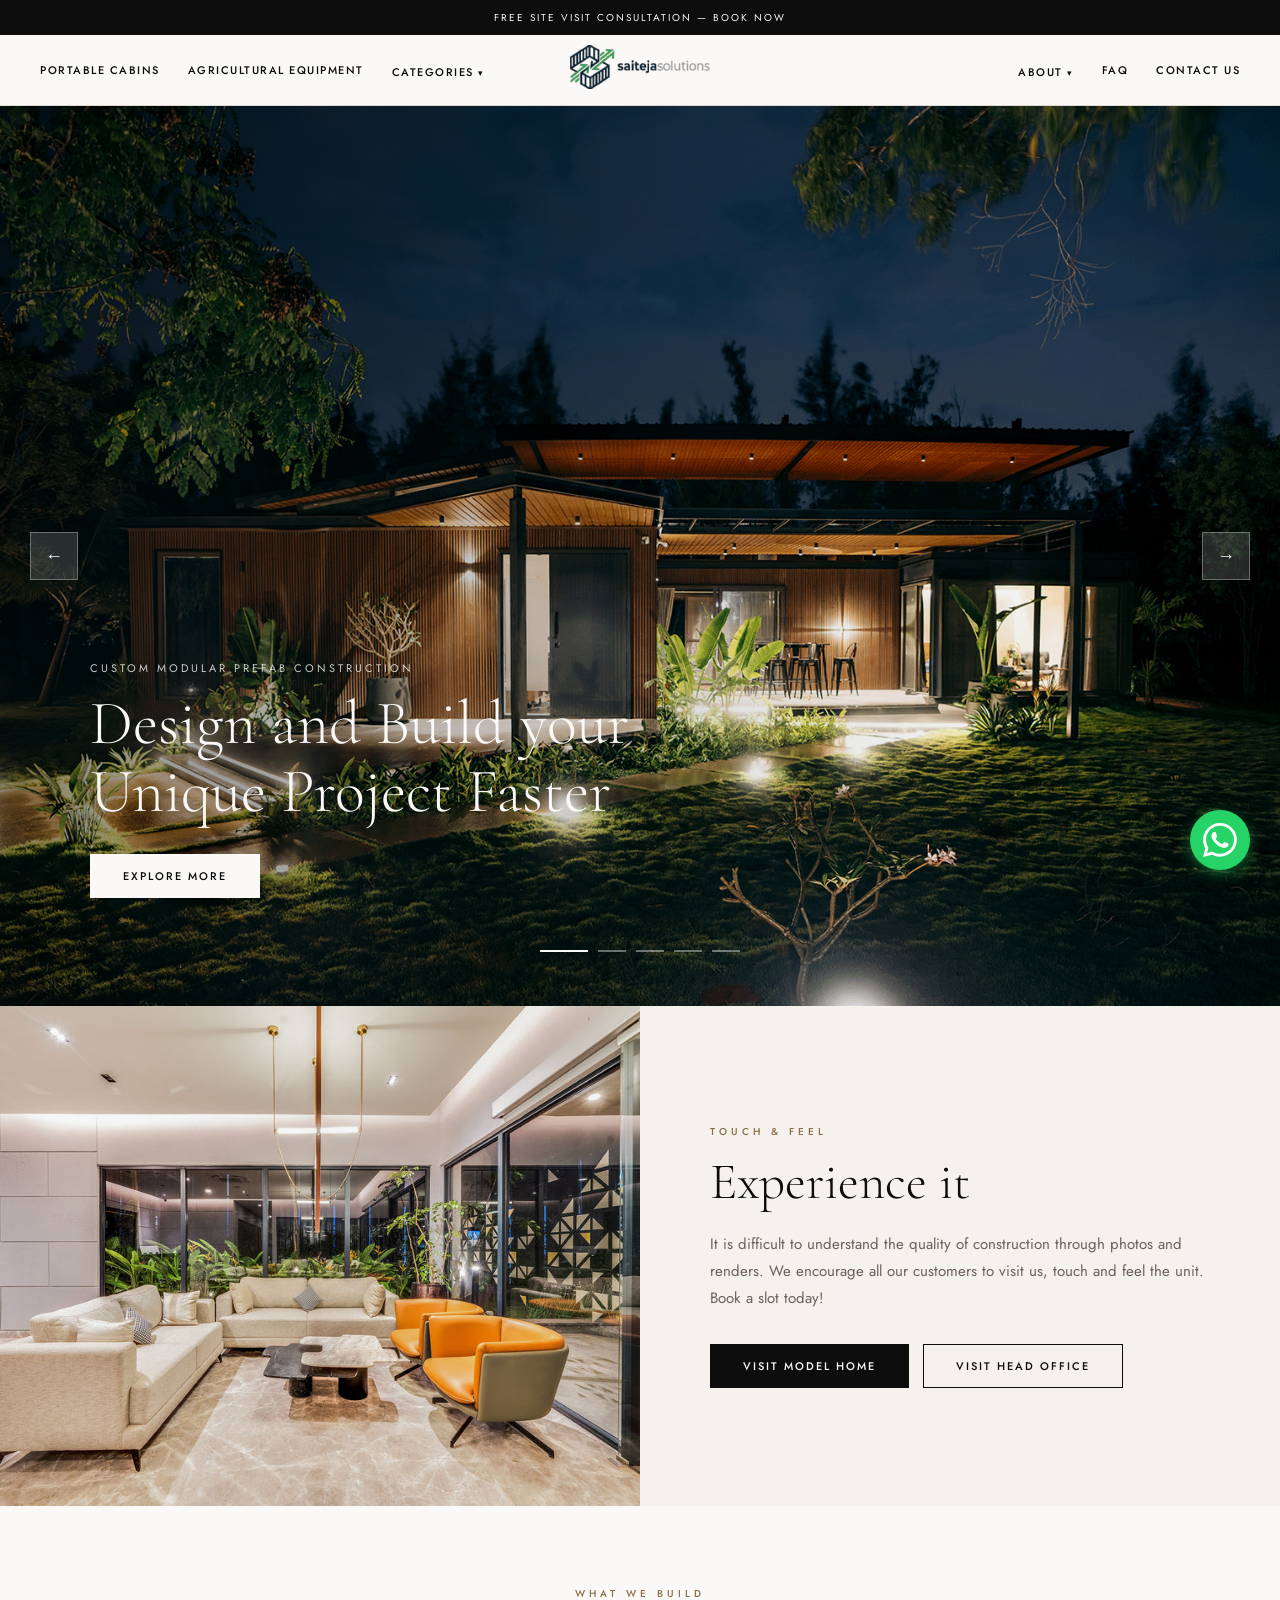
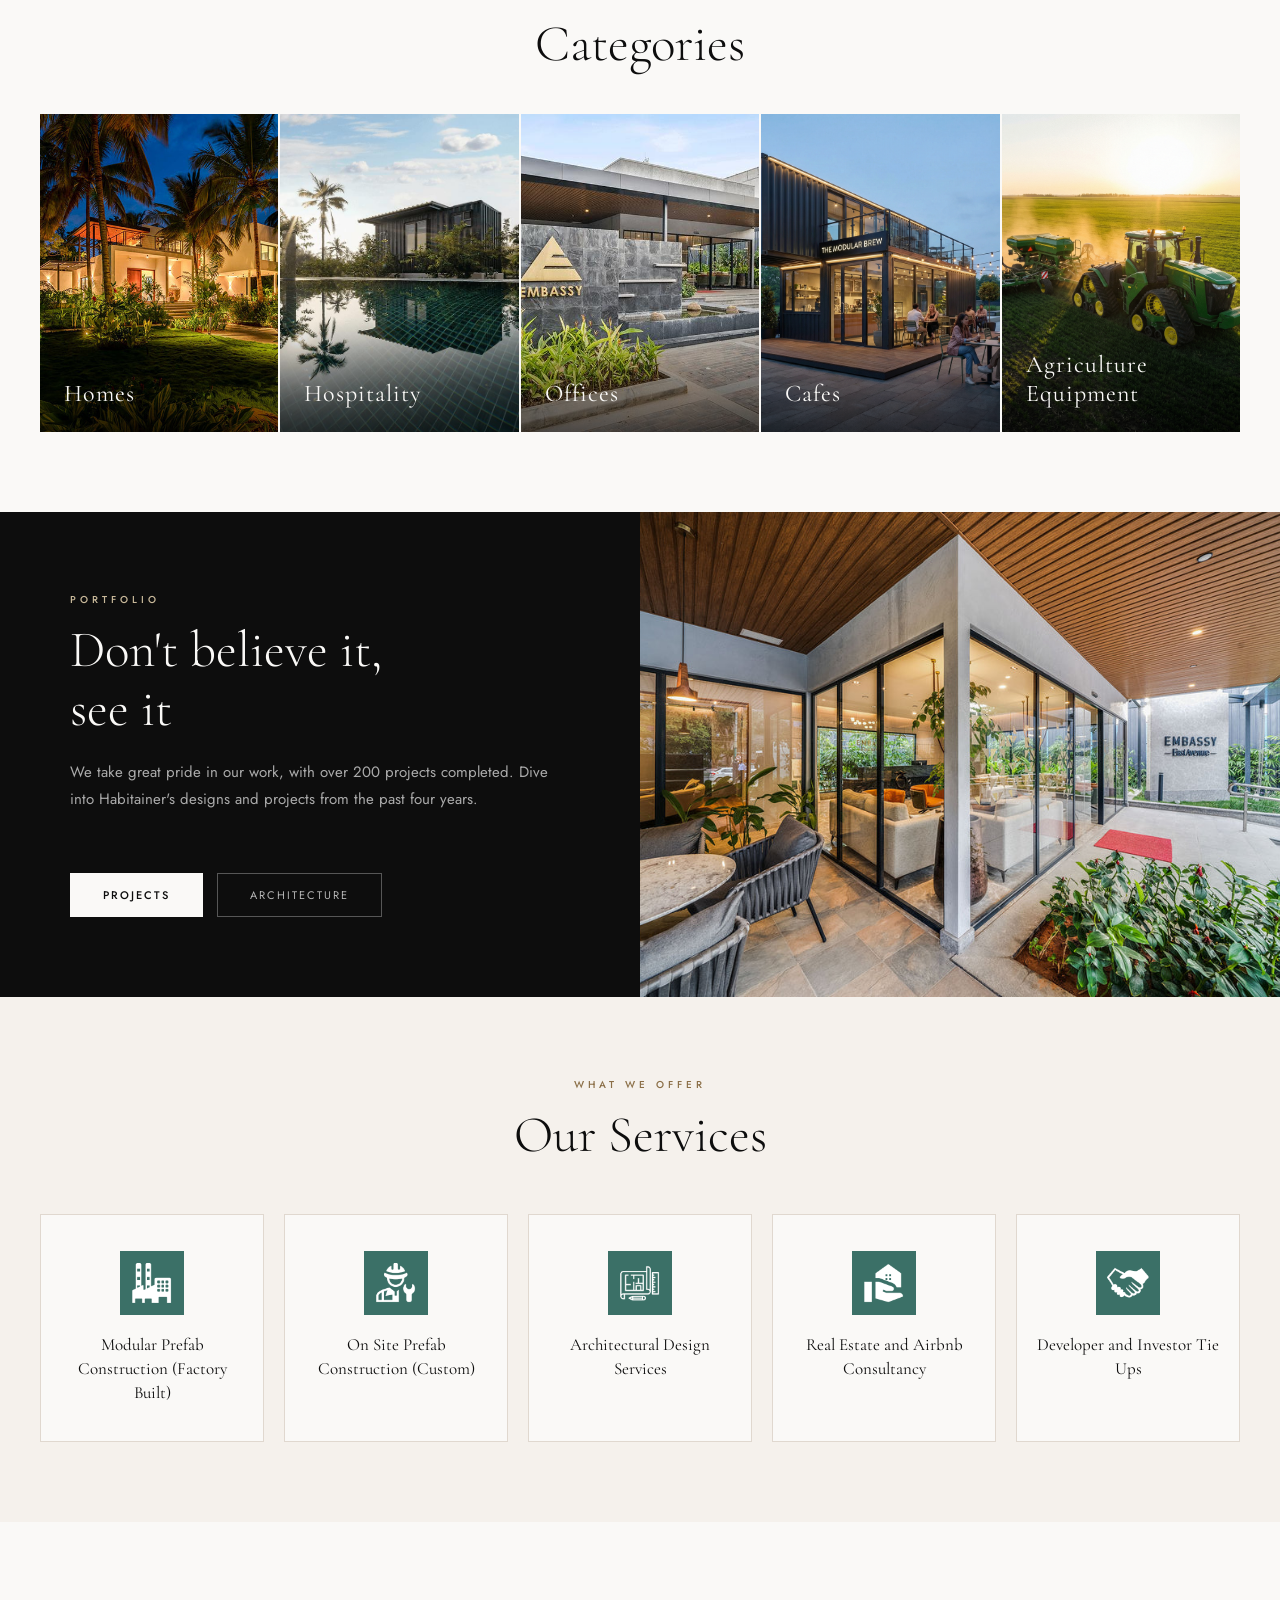
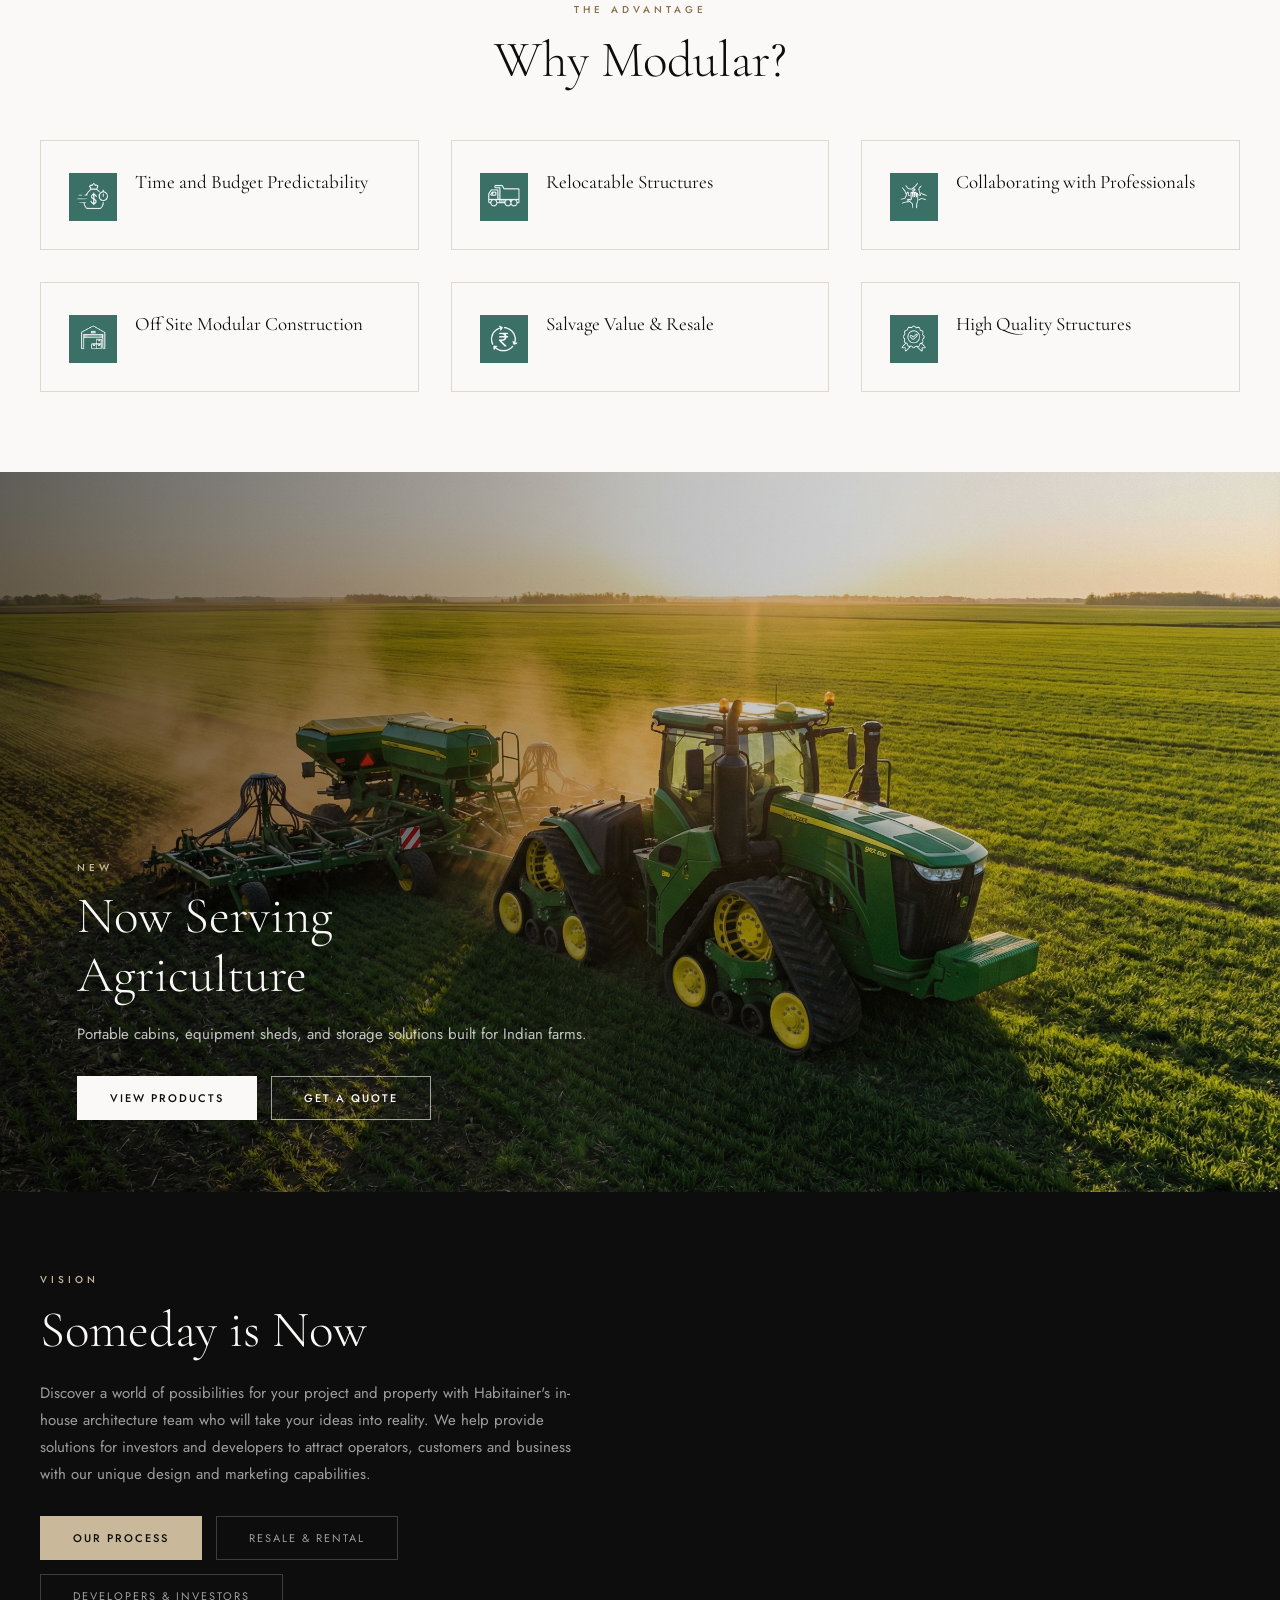
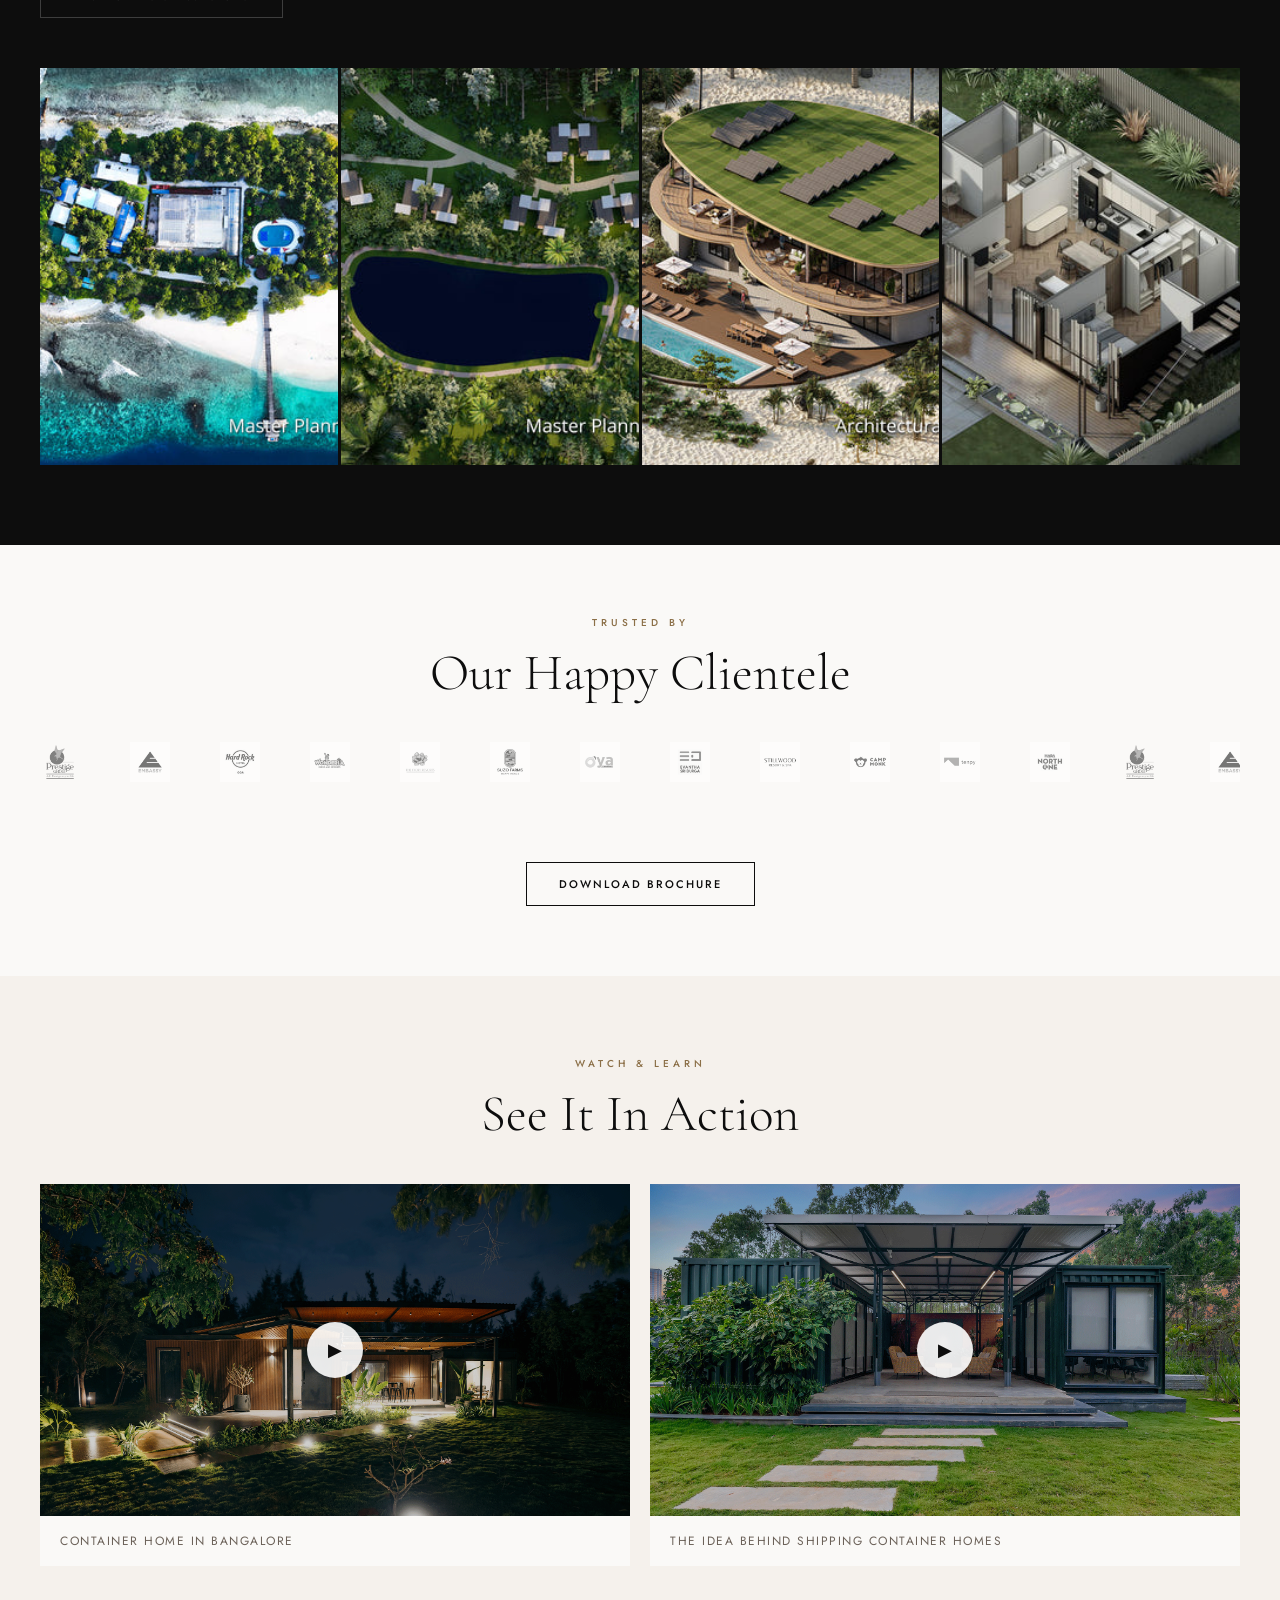
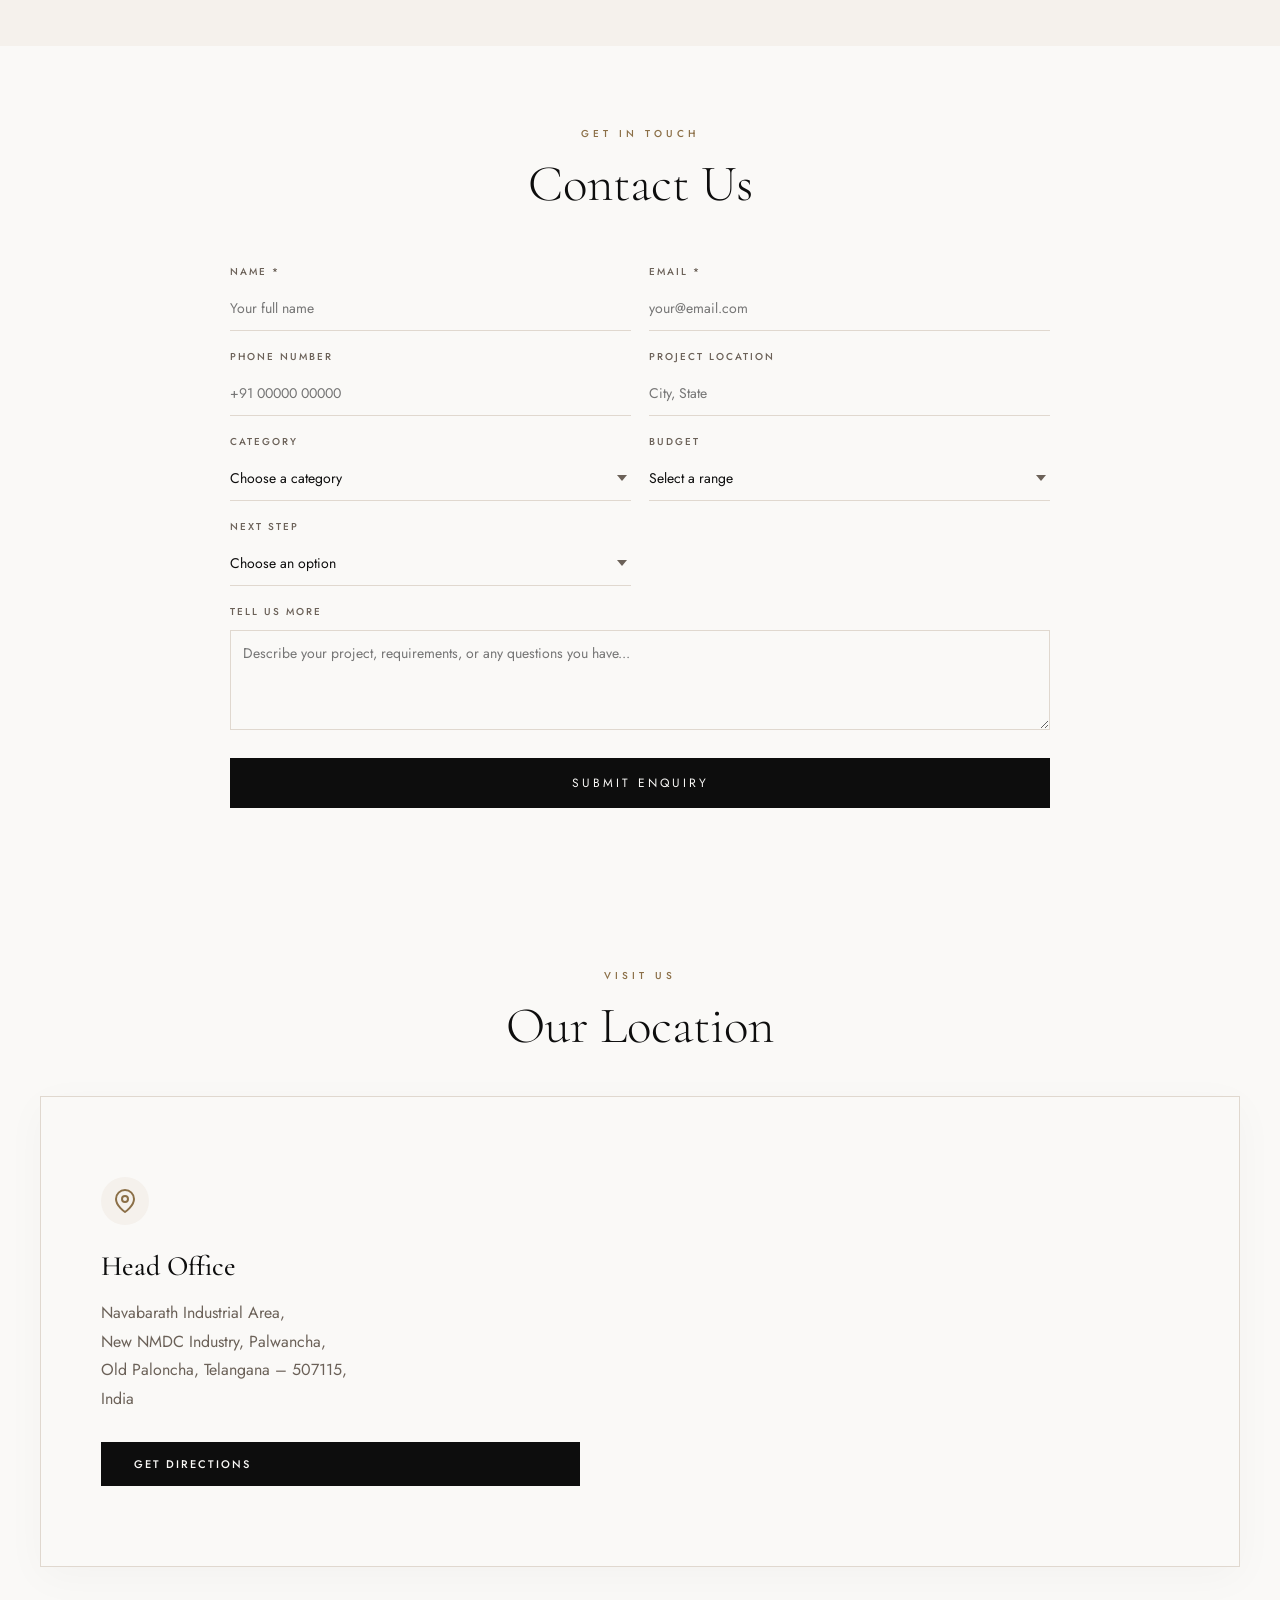
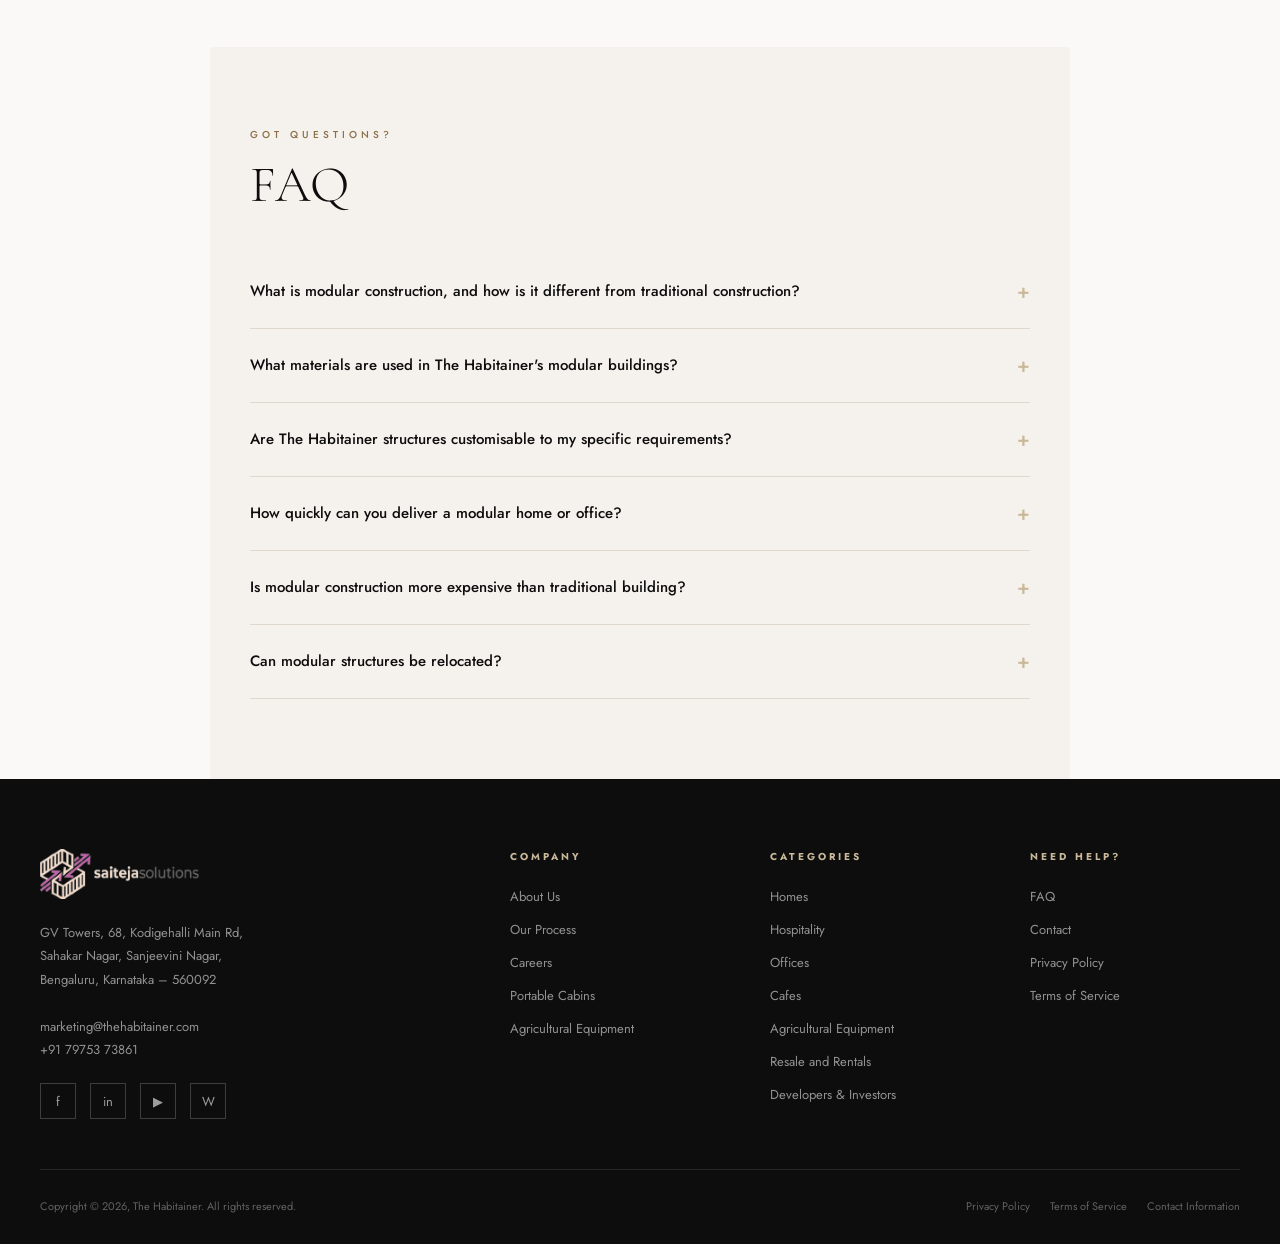
<file: index.html>
<!DOCTYPE html>
<html lang="en">
<head>
  <meta charset="UTF-8">
  <meta name="viewport" content="width=device-width, initial-scale=1.0">
  <meta name="description" content="Discover luxury prefab homes, cafes, offices, and hospitality spaces in India. The Habitainer offers eco-friendly, modern, and customizable prefab solutions for your dream space.">
  <title>Luxury Prefab Homes in India | The Habitainer</title>
  <link rel="preconnect" href="https://fonts.googleapis.com">
  <link href="https://fonts.googleapis.com/css2?family=Cormorant+Garamond:ital,wght@0,300;0,400;0,500;0,600;1,300;1,400&family=Jost:wght@300;400;500;600&display=swap" rel="stylesheet">
  <link href="assets/css/global.css" rel="stylesheet">
  <link href="assets/css/index.css" rel="stylesheet">
  <script src="assets/js/global.js" defer></script>
  <script src="assets/js/index.js" defer></script>
</head>
<body>

<!-- Navigation Wrapper -->
<div class="sticky-wrapper">
  <!-- Announcement -->
  <div class="announcement-bar">Free Site Visit Consultation — Book Now</div>

<!-- HEADER -->
<header>
  <div class="header-inner">
    <!-- Desktop Left Nav -->
    <nav class="nav-left" role="navigation">
      <a href="#categories">Portable Cabins</a>
      <a href="agriculture.html">Agricultural Equipment</a>
      <div class="has-dropdown">
        <a href="#categories">Categories</a>
        <div class="dropdown-menu">
          <a href="homes.html">Homes</a>
          <a href="#categories">Hospitality</a>
          <a href="#categories">Offices</a>
          <a href="#categories">Cafes</a>
          <a href="agriculture.html">Agricultural Equipment</a>
        </div>
      </div>
    </nav>

    <!-- Mobile Burger isolated for proper flex ordering -->
    <div id="burger-btn" class="burger" aria-label="Menu">
      <span></span><span></span><span></span>
    </div>

    <!-- Logo -->
    <a href="index.html" class="logo">
      <img id="logo-img" src="assets/images/logo.png" alt="The Habitainer">
      <span class="d-none">The Habitainer</span>
    </a>

    <!-- Right Nav -->
    <div class="nav-right">
      <nav class="nav-flex-gap">
        <div class="has-dropdown">
          <a href="#about">About</a>
          <div class="dropdown-menu">
            <a href="#about">About Us</a>
            <a href="#process">Our Process</a>
            <a href="#contact">Careers</a>
          </div>
        </div>

        <a href="#faq">FAQ</a>
        <a href="#contact">Contact Us</a>
      </nav>

    </div>
  </div>

  <!-- Mobile Nav -->
  <div class="mobile-nav" id="mobileNav">
    <div class="mobile-nav-section">
      <div class="mobile-nav-heading">Products</div>
      <a href="#categories">Portable Cabins</a>
      <a href="agriculture.html">Agricultural Equipment</a>
      <a href="homes.html">Homes / Cabins</a>
    </div>

    <div class="mobile-nav-section">
      <div class="mobile-nav-heading">Solutions</div>
      <a href="#categories">Hospitality</a>
      <a href="#categories">Offices</a>
      <a href="#categories">Cafes</a>
    </div>

    <div class="mobile-nav-section">
      <div class="mobile-nav-heading">Company</div>
      <a href="#about">About Us</a>
      <a href="#process">Our Process</a>
      <a href="#faq">FAQ</a>
    </div>

    <div class="mobile-nav-section">
      <a href="#contact" class="btn btn-dark mobile-nav-cta">Contact Us</a>
    </div>
  </div>
</header>
</div>

<!-- ── HERO SLIDER ── -->
<section class="hero" aria-label="Hero slider">
  <div class="slides-wrapper" id="slidesWrapper">

    <div class="slide">
      <img src="assets/images/main-banner-1.png" alt="Design and Build your Unique Project">
      <div class="slide-overlay"></div>
      <div class="slide-content">
        <p class="slide-subtitle">Custom Modular Prefab Construction</p>
        <h1 class="slide-title">Design and Build your<br>Unique Project Faster</h1>
        <a href="javascript:void(0)" class="btn btn-white">Explore More</a>
      </div>
    </div>

    <div class="slide">
      <img src="assets/images/main-banner-1.png" alt="Relocate and Resell after Use">
      <div class="slide-overlay"></div>
      <div class="slide-content">
        <p class="slide-subtitle">Standard Modular Prefab Construction</p>
        <h1 class="slide-title">Relocate and Resell<br>after Use</h1>
        <a href="#categories" class="btn btn-white">Explore More</a>
      </div>
    </div>

    <div class="slide">
      <img src="assets/images/main-banner-1.png" alt="Curate your Experience Center">
      <div class="slide-overlay"></div>
      <div class="slide-content">
        <p class="slide-subtitle">Custom On-site Prefab Construction</p>
        <h1 class="slide-title">Curate your<br>Experience Center</h1>
        <a href="#categories" class="btn btn-white">Explore More</a>
      </div>
    </div>

    <div class="slide">
      <img src="assets/images/main-banner-1.png" alt="Better by Design">
      <div class="slide-overlay"></div>
      <div class="slide-content">
        <p class="slide-subtitle">Architectural Design Services</p>
        <h1 class="slide-title">Better by Design</h1>
        <a href="#categories" class="btn btn-white">Explore More</a>
      </div>
    </div>

    <div class="slide">
      <img src="assets/images/main-banner-1.png" alt="Monetize your Asset">
      <div class="slide-overlay"></div>
      <div class="slide-content">
        <p class="slide-subtitle">Developers & Investors</p>
        <h1 class="slide-title">Monetize your Asset<br>with Modular Construction</h1>
        <a href="#categories" class="btn btn-white">Explore More</a>
      </div>
    </div>

  </div>

  <button id="prev-slide-btn" class="hero-arrow prev" aria-label="Previous">&#8592;</button>
  <button id="next-slide-btn" class="hero-arrow next" aria-label="Next">&#8594;</button>

  <div class="hero-nav" id="heroDots"></div>
</section>

<!-- ── EXPERIENCE IT ── -->
<section class="experience-section">
  <div class="experience-inner">
    <div class="experience-img fade-up">
      <img src="assets/images/experience_it_image.jpg" alt="Experience our prefab construction">
    </div>
    <div class="experience-text fade-up">
      <p class="section-tag">Touch &amp; Feel</p>
      <h2 class="display">Experience it</h2>
      <p class="section-body mb-28">It is difficult to understand the quality of construction through photos and renders. We encourage all our customers to visit us, touch and feel the unit. Book a slot today!</p>
      <div class="btn-group">
        <a href="#contact" class="btn btn-dark">Visit Model Home</a>
        <a href="#contact" class="btn btn-outline">Visit Head Office</a>
      </div>
    </div>
  </div>
</section>

<!-- ── CATEGORIES ── -->
<section class="categories-section" id="categories">
  <p class="section-tag text-center">What We Build</p>
  <h2 class="display fade-up text-center mb-40">Categories</h2>
  <div class="cat-grid fade-up">
    <a href="homes.html" class="cat-item">
      <img src="assets/images/home_category.jpg" alt="Homes">
      <div class="cat-label">Homes</div>
    </a>
    <a href="#categories" class="cat-item">
      <img src="assets/images/IMG_20230607_120141.jpg" alt="Hospitality">
      <div class="cat-label">Hospitality</div>
    </a>
    <a href="#categories" class="cat-item">
      <img src="assets/images/SNF7878.jpg" alt="Offices">
      <div class="cat-label">Offices</div>
    </a>
    <a href="#categories" class="cat-item">
      <img src="assets/images/categories/CAFE.png" alt="Cafes">
      <div class="cat-label">Cafes</div>
    </a>
    <a href="agriculture.html" class="cat-item">
      <img src="assets/images/agriculture/hero/Architecturehero.png" alt="Agriculture">
      <div class="cat-label">Agriculture Equipment</div>
    </a>
  </div>
</section>

<!-- ── PROJECTS CTA ── -->
<section class="projects-section" id="projects">
  <div class="projects-inner">
    <div class="projects-text fade-up">
      <p class="section-tag">Portfolio</p>
      <h2 class="display">Don't believe it,<br>see it</h2>
      <p class="section-body">We take great pride in our work, with over 200 projects completed. Dive into Habitainer's designs and projects from the past four years.</p>
      <div class="btn-group mt-28">
        <a href="#projects" class="btn btn-white">Projects</a>
        <a href="#services" class="btn-ghost-projects">Architecture</a>
      </div>
    </div>
    <div class="projects-img fade-up">
      <img src="assets/images/projects_landing_page_image.jpg" alt="Our Projects">
    </div>
  </div>
</section>

<!-- ── OUR SERVICES ── -->
<section class="services-section" id="services">
  <div class="services-inner">
    <p class="section-tag text-center">What We Offer</p>
    <h2 class="display fade-up text-center">Our Services</h2>
    <div class="services-grid fade-up">
      <div class="service-item">
        <img class="service-icon" src="assets/images/modularprefab-icon_75886218-c9b3-4507-a677-e9ca8d1b8e29.png" alt="Modular Prefab">
        <h3>Modular Prefab Construction (Factory Built)</h3>
      </div>
      <div class="service-item">
        <img class="service-icon" src="assets/images/onsite-icon.png" alt="On Site Prefab">
        <h3>On Site Prefab Construction (Custom)</h3>
      </div>
      <div class="service-item">
        <img class="service-icon" src="assets/images/arch-icon.png" alt="Architecture">
        <h3 id="process">Architectural Design Services</h3>
      </div>
      <div class="service-item">
        <img class="service-icon" src="assets/images/realestate-icon.png" alt="Real Estate">
        <h3>Real Estate and Airbnb Consultancy</h3>
      </div>
      <div class="service-item">
        <img class="service-icon" src="assets/images/dev-icon.png" alt="Developers">
        <h3>Developer and Investor Tie Ups</h3>
      </div>
    </div>
  </div>
</section>

<!-- ── WHY MODULAR ── -->
<section class="why-section">
  <p class="section-tag text-center">The Advantage</p>
  <h2 class="display fade-up text-center">Why Modular?</h2>
  <div class="why-grid fade-up">
    <div class="why-item">
      <img class="why-icon" src="assets/images/time-icon.png" alt="Habitainer benefit icon">
      <h3>Time and Budget Predictability</h3>
    </div>
    <div class="why-item">
      <img class="why-icon" src="assets/images/relocate-icon.png" alt="Habitainer benefit icon">
      <h3>Relocatable Structures</h3>
    </div>
    <div class="why-item">
      <img class="why-icon" src="assets/images/collab-icon.png" alt="Habitainer benefit icon">
      <h3>Collaborating with Professionals</h3>
    </div>
    <div class="why-item">
      <img class="why-icon" src="assets/images/offsite-icon.png" alt="Habitainer benefit icon">
      <h3>Off Site Modular Construction</h3>
    </div>
    <div class="why-item">
      <img class="why-icon" src="assets/images/salvage-icon.png" alt="Habitainer benefit icon">
      <h3>Salvage Value &amp; Resale</h3>
    </div>
    <div class="why-item">
      <img class="why-icon" src="assets/images/structure-icon_9e095fc6-0e21-4be0-b93d-f17b5452cffc.png" alt="Habitainer benefit icon">
      <h3>High Quality Structures</h3>
    </div>
  </div>
</section>

<!-- ── AGRICULTURE CTA ── -->
<section class="agri-banner agriculture-cta fade-up">
  <div class="agri-banner-inner">
    <img src="assets/images/agriculture/hero/Architecturehero.png" alt="Agriculture Solutions">
    <div class="agri-overlay"></div>
    <div class="agri-content">
      <p class="section-tag">NEW</p>
      <h2 class="display">Now Serving<br>Agriculture</h2>
      <p class="section-body">Portable cabins, equipment sheds, and storage solutions built for Indian farms.</p>
      <div class="btn-group">
        <a href="agriculture.html" class="btn btn-white">View Products</a>
        <a href="#contact" class="btn btn-outline-white">Get a Quote</a>
      </div>
    </div>
  </div>
</section>

<!-- ── SOMEDAY IS NOW ── -->
<section class="someday-section" id="about">
  <div class="someday-inner">
    <div class="someday-top">
      <div class="someday-text fade-up">
        <p class="section-tag">Vision</p>
        <h2 class="display">Someday is Now</h2>
        <p class="section-body">Discover a world of possibilities for your project and property with Habitainer's in-house architecture team who will take your ideas into reality. We help provide solutions for investors and developers to attract operators, customers and business with our unique design and marketing capabilities.</p>
        <div class="btn-group mt-28">
          <a href="#process" class="btn btn-sand">Our Process</a>
          <a href="#contact" class="btn-ghost-someday">Resale &amp; Rental</a>
          <a href="#contact" class="btn-ghost-someday">Developers &amp; Investors</a>
        </div>
      </div>
      <div></div>
    </div>
    <div class="someday-photos fade-up">
      <div class="someday-photo">
        <img src="assets/images/someday1_f5507ea2-48a4-4637-994f-34660658ef70.jpg" alt="Habitainer Project 1">
      </div>
      <div class="someday-photo">
        <img src="assets/images/someday2.jpg" alt="Habitainer Project 2">
      </div>
      <div class="someday-photo">
        <img src="assets/images/someday3.jpg" alt="Habitainer Project 3">
      </div>
      <div class="someday-photo">
        <img src="assets/images/someday4_bccb7ded-ebdf-409b-a1e1-f401e1fdcb68.jpg" alt="Habitainer Project 4">
      </div>
    </div>
  </div>
</section>

<!-- ── CLIENTS ── -->
<section class="clients-section">
  <div class="clients-inner">
    <p class="section-tag text-center">Trusted By</p>
    <h2 class="display fade-up text-center mb-40">Our Happy Clientele</h2>
    <div class="clients-marquee">
      <div class="clients-track" id="clientsTrack">
        <img src="assets/images/Prestige_Group.png" alt="Prestige Group">
        <img src="assets/images/10.png" alt="Client">
        <img src="assets/images/2.png" alt="Client">
        <img src="assets/images/7.png" alt="Client">
        <img src="assets/images/6_f5a17b83-9666-4bbe-8a46-82791c1779a3.png" alt="Client">
        <img src="assets/images/4.png" alt="Client">
        <img src="assets/images/8.png" alt="Client">
        <img src="assets/images/12.png" alt="Client">
        <img src="assets/images/1_77cd2a44-ee68-49a5-9601-ca0effc46bdf.png" alt="Client">
        <img src="assets/images/3.png" alt="Client">
        <img src="assets/images/5_44125f69-b5ef-4992-ba38-b67a02b6c7a2.png" alt="Client">
        <img src="assets/images/11.png" alt="Client">
        <!-- Duplicate for seamless loop -->
        <img src="assets/images/Prestige_Group.png" alt="Prestige Group">
        <img src="assets/images/10.png" alt="Client">
        <img src="assets/images/2.png" alt="Client">
        <img src="assets/images/7.png" alt="Client">
        <img src="assets/images/6_f5a17b83-9666-4bbe-8a46-82791c1779a3.png" alt="Client">
        <img src="assets/images/4.png" alt="Client">
        <img src="assets/images/8.png" alt="Client">
        <img src="assets/images/12.png" alt="Client">
        <img src="assets/images/1_77cd2a44-ee68-49a5-9601-ca0effc46bdf.png" alt="Client">
        <img src="assets/images/3.png" alt="Client">
        <img src="assets/images/5_44125f69-b5ef-4992-ba38-b67a02b6c7a2.png" alt="Client">
        <img src="assets/images/11.png" alt="Client">
      </div>
    </div>
    <div class="brochure-wrap">
      <a href="https://drive.google.com/file/d/1KvV0qU9aBOfr-CxrUa8whgXPBHT-bxeO/view?usp=sharing" target="_blank" class="btn btn-outline mt-40">Download Brochure</a>
    </div>
  </div>
</section>

<!-- ── VIDEO SECTION ── -->
<section class="video-section">
  <div class="video-inner">
    <p class="section-tag text-center">Watch &amp; Learn</p>
    <h2 class="display fade-up text-center">See It In Action</h2>
    <div class="video-grid fade-up mt-40">
      <div>
        <a href="https://www.youtube.com/@thehabitainer806" target="_blank" class="video-thumb d-block">
          <img src="assets/images/main-banner-1.png" alt="Container home in Bangalore">
          <div class="play-btn">▶</div>
        </a>
        <div class="video-caption">Container Home in Bangalore</div>
      </div>
      <div>
        <a href="https://www.youtube.com/@thehabitainer806" target="_blank" class="video-thumb d-block">
          <img src="assets/images/main-banner-2.png" alt="The idea behind shipping container home">
          <div class="play-btn">▶</div>
        </a>
        <div class="video-caption">The Idea Behind Shipping Container Homes</div>
      </div>
    </div>
  </div>
</section>

<!-- ── CONTACT FORM ── -->
<section class="contact-section" id="contact">
  <p class="section-tag text-center">Get in Touch</p>
  <h2 class="display fade-up text-center">Contact Us</h2>
  <form id="contactForm" class="mt-40">
    <div class="form-grid">
      <div class="form-group">
        <label for="fname">Name *</label>
        <input type="text" id="fname" placeholder="Your full name" required>
      </div>
      <div class="form-group">
        <label for="femail">Email *</label>
        <input type="email" id="femail" placeholder="your@email.com" required>
      </div>
      <div class="form-group">
        <label for="fphone">Phone Number</label>
        <input type="tel" id="fphone" placeholder="+91 00000 00000">
      </div>
      <div class="form-group">
        <label for="flocation">Project Location</label>
        <input type="text" id="flocation" placeholder="City, State">
      </div>
      <div class="form-group">
        <label for="fcategory">Category</label>
        <select id="fcategory">
          <option value="">Choose a category</option>
          <option>Homes</option>
          <option>Cafes / Retail</option>
          <option>Hospitality</option>
          <option>Offices</option>
          <option>Architectural Designs</option>
          <option>Prefabs</option>
        </select>
      </div>
      <div class="form-group">
        <label for="fbudget">Budget</label>
        <select id="fbudget">
          <option value="">Select a range</option>
          <option>8 – 25 Lakhs</option>
          <option>26 – 50 Lakhs</option>
          <option>51 – 75 Lakhs</option>
          <option>76 Lakhs – 1 Cr</option>
          <option>1 Cr+</option>
        </select>
      </div>
      <div class="form-group">
        <label for="fnext">Next Step</label>
        <select id="fnext">
          <option value="">Choose an option</option>
          <option>Schedule a Call</option>
          <option>Visit the Head Office</option>
          <option>Visit Model Home</option>
        </select>
      </div>
      <div class="form-group form-full">
        <label for="fmessage">Tell Us More</label>
        <textarea id="fmessage" placeholder="Describe your project, requirements, or any questions you have..."></textarea>
      </div>
      <div class="form-full">
        <button type="submit" class="submit-btn">Submit Enquiry</button>
      </div>
    </div>
  </form>
  <div class="form-success" id="formSuccess">
    Thank you! We'll be in touch within 24 hours.
  </div>
</section>

<!-- ── LOCATION ── -->
<section class="location-section">
  <div class="location-inner">
    <p class="section-tag text-center">Visit Us</p>
    <h2 class="display fade-up text-center mb-40">Our Location</h2>
    <div class="location-card fade-up">
      <div class="location-info">
        <div class="location-icon">
          <svg width="24" height="24" viewBox="0 0 24 24" fill="none" stroke="currentColor" stroke-width="2" stroke-linecap="round" stroke-linejoin="round"><path d="M21 10c0 7-9 13-9 13s-9-6-9-13a9 9 0 0 1 18 0z"></path><circle cx="12" cy="10" r="3"></circle></svg>
        </div>
        <h3>Head Office</h3>
        <p>Navabarath Industrial Area,<br>New NMDC Industry, Palwancha,<br>Old Paloncha, Telangana – 507115,<br>India</p>
        <a href="https://www.google.com/maps/dir/?api=1&destination=Navabarath+Industrial+Area,+New+NMDC+Industry,+Palwancha,+Old+Paloncha,+Telangana+-+507115,+India" target="_blank" class="btn btn-dark mt-28">Get Directions</a>
      </div>
      <div class="location-map">
        <iframe src="https://www.google.com/maps?q=Navabarath+Industrial+Area,+New+NMDC+Industry,+Palwancha,+Old+Paloncha,+Telangana+-+507115,+India&output=embed" width="100%" height="100%" style="border:0;" allowfullscreen loading="lazy" referrerpolicy="no-referrer-when-downgrade"></iframe>
      </div>
    </div>
  </div>
</section>

<!-- ── FAQ ── -->
<section class="faq-section faq-section-full" id="faq">
  <div class="faq-inner">
    <p class="section-tag">Got Questions?</p>
    <h2 class="display fade-up mb-40">FAQ</h2>

    <div class="faq-item">
      <div class="faq-q">
        <span>What is modular construction, and how is it different from traditional construction?</span>
        <span class="toggle">+</span>
      </div>
      <div class="faq-a">Modular construction involves building structures in a factory setting in modules, which are then transported to the site for assembly. This process is faster, more controlled, and minimizes on-site disruptions compared to traditional construction.</div>
    </div>

    <div class="faq-item">
      <div class="faq-q">
        <span>What materials are used in The Habitainer's modular buildings?</span>
        <span class="toggle">+</span>
      </div>
      <div class="faq-a">We use high-quality materials like mild steel frames, Corten steel containers, rock wool for insulation and drywalls for internal partitions. These materials ensure durability, thermal efficiency, and weather resistance.</div>
    </div>

    <div class="faq-item">
      <div class="faq-q">
        <span>Are The Habitainer structures customisable to my specific requirements?</span>
        <span class="toggle">+</span>
      </div>
      <div class="faq-a">Yes, our modular homes and offices are fully customizable. You can choose layouts, designs, finishes, and even integrate sustainable features like solar panels.</div>
    </div>

    <div class="faq-item">
      <div class="faq-q">
        <span>How quickly can you deliver a modular home or office?</span>
        <span class="toggle">+</span>
      </div>
      <div class="faq-a">We can deliver a modular home or office in as little as 12–16 weeks, depending on the complexity and customization required.</div>
    </div>

    <div class="faq-item">
      <div class="faq-q">
        <span>Is modular construction more expensive than traditional building?</span>
        <span class="toggle">+</span>
      </div>
      <div class="faq-a">Modular construction can be more cost-effective than traditional construction due to reduced labor costs, faster delivery timelines, and factory-controlled quality. You also gain predictability in both budget and schedule, which reduces costly overruns.</div>
    </div>

    <div class="faq-item">
      <div class="faq-q">
        <span>Can modular structures be relocated?</span>
        <span class="toggle">+</span>
      </div>
      <div class="faq-a">Yes! One of the key advantages of modular structures is their relocatability. Our standard modular units can be disassembled and moved to a new location, making them ideal for temporary installations, business expansions, or changing land requirements.</div>
    </div>
  </div>
</section>

<!-- ── FOOTER ── -->
<footer>
  <div class="footer-inner">
    <div class="footer-top">
      <div class="footer-brand">
        <img id="footer-logo" src="assets/images/logo.png" alt="The Habitainer">
        <p>
          GV Towers, 68, Kodigehalli Main Rd,<br>
          Sahakar Nagar, Sanjeevini Nagar,<br>
          Bengaluru, Karnataka – 560092<br><br>
          <a href="mailto:marketing@thehabitainer.com">marketing@thehabitainer.com</a><br>
          <a href="tel:+917975373861">+91 79753 73861</a>
        </p>
        <div class="footer-social">
          <a href="https://www.facebook.com/thehabitainer" target="_blank" rel="noopener" aria-label="Facebook">f</a>
          <a href="https://www.instagram.com/thehabitainer" target="_blank" rel="noopener" aria-label="Instagram">in</a>
          <a href="https://www.youtube.com/@thehabitainer806" target="_blank" rel="noopener" aria-label="YouTube">▶</a>
          <a href="https://api.whatsapp.com/send/?phone=917975373861&text=Hi,+Habitainer" target="_blank" rel="noopener" aria-label="WhatsApp">W</a>
        </div>
      </div>

      <div class="footer-col">
        <h4>Company</h4>
        <ul>
          <li><a href="#about">About Us</a></li>
          <li><a href="#process">Our Process</a></li>
          <li><a href="#contact">Careers</a></li>
          <li><a href="#categories">Portable Cabins</a></li>
          <li><a href="agriculture.html">Agricultural Equipment</a></li>
        </ul>
      </div>

      <div class="footer-col">
        <h4>Categories</h4>
        <ul>
          <li><a href="homes.html">Homes</a></li>
          <li><a href="#categories">Hospitality</a></li>
          <li><a href="#categories">Offices</a></li>
          <li><a href="#categories">Cafes</a></li>
          <li><a href="agriculture.html">Agricultural Equipment</a></li>
          <li><a href="#contact">Resale and Rentals</a></li>
          <li><a href="#contact">Developers &amp; Investors</a></li>
        </ul>
      </div>

      <div class="footer-col">
        <h4>Need Help?</h4>
        <ul>
          <li><a href="#faq">FAQ</a></li>
          <li><a href="#contact">Contact</a></li>
          <li><a href="#contact">Privacy Policy</a></li>
          <li><a href="#contact">Terms of Service</a></li>
        </ul>
      </div>
    </div>

    <div class="footer-bottom">
      <span>Copyright © 2026, The Habitainer. All rights reserved.</span>
      <div class="footer-legal">
        <a href="#contact">Privacy Policy</a>
        <a href="#contact">Terms of Service</a>
        <a href="#contact">Contact Information</a>
      </div>
    </div>
  </div>
</footer>

<!-- ── SCRIPTS ── -->
<!-- Scripts deferred to head -->

<!-- Floating WhatsApp -->
<a href="https://wa.me/919391293218?text=Hello%2C%20I%20want%20to%20know%20more%20about%20your%20services" target="_blank" class="float-wa" aria-label="Chat with us on WhatsApp" title="Chat with us on WhatsApp">
  <svg xmlns="http://www.w3.org/2000/svg" width="34" height="34" fill="#ffffff" viewBox="0 0 16 16">
    <path d="M13.601 2.326A7.85 7.85 0 0 0 7.994 0C3.627 0 .068 3.558.064 7.926c-.003 1.396.366 2.76 1.057 3.965L0 16l4.204-1.102a7.9 7.9 0 0 0 3.79.965h.004c4.368 0 7.926-3.558 7.93-7.93A7.9 7.9 0 0 0 13.6 2.326zM7.994 14.521a6.6 6.6 0 0 1-3.356-.92l-.24-.144-2.496.654.666-2.433-.156-.251a6.56 6.56 0 0 1-1.007-3.505c0-3.626 2.957-6.584 6.591-6.584a6.56 6.56 0 0 1 4.66 1.931 6.56 6.56 0 0 1 1.928 4.66c-.004 3.639-2.961 6.592-6.592 6.592m3.615-4.934c-.197-.099-1.17-.578-1.353-.646-.182-.065-.315-.099-.445.099-.133.197-.513.646-.627.775-.114.133-.232.148-.43.05-.197-.1-.836-.308-1.592-.985-.59-.525-.985-1.175-1.103-1.372-.114-.198-.011-.304.088-.403.087-.088.197-.232.296-.346.1-.114.133-.198.198-.33.065-.134.034-.248-.015-.347-.05-.099-.445-1.076-.612-1.47-.16-.389-.323-.335-.445-.34-.114-.007-.247-.007-.38-.007a.73.73 0 0 0-.529.247c-.182.198-.691.677-.691 1.654s.71 1.916.81 2.049c.098.133 1.394 2.132 3.383 2.992.47.205.84.326 1.129.418.475.152.904.129 1.246.08.38-.058 1.171-.48 1.338-.943.164-.464.164-.86.114-.943-.049-.083-.182-.132-.38-.232z"/>
  </svg>
</a>

</body>
</html>
</file>
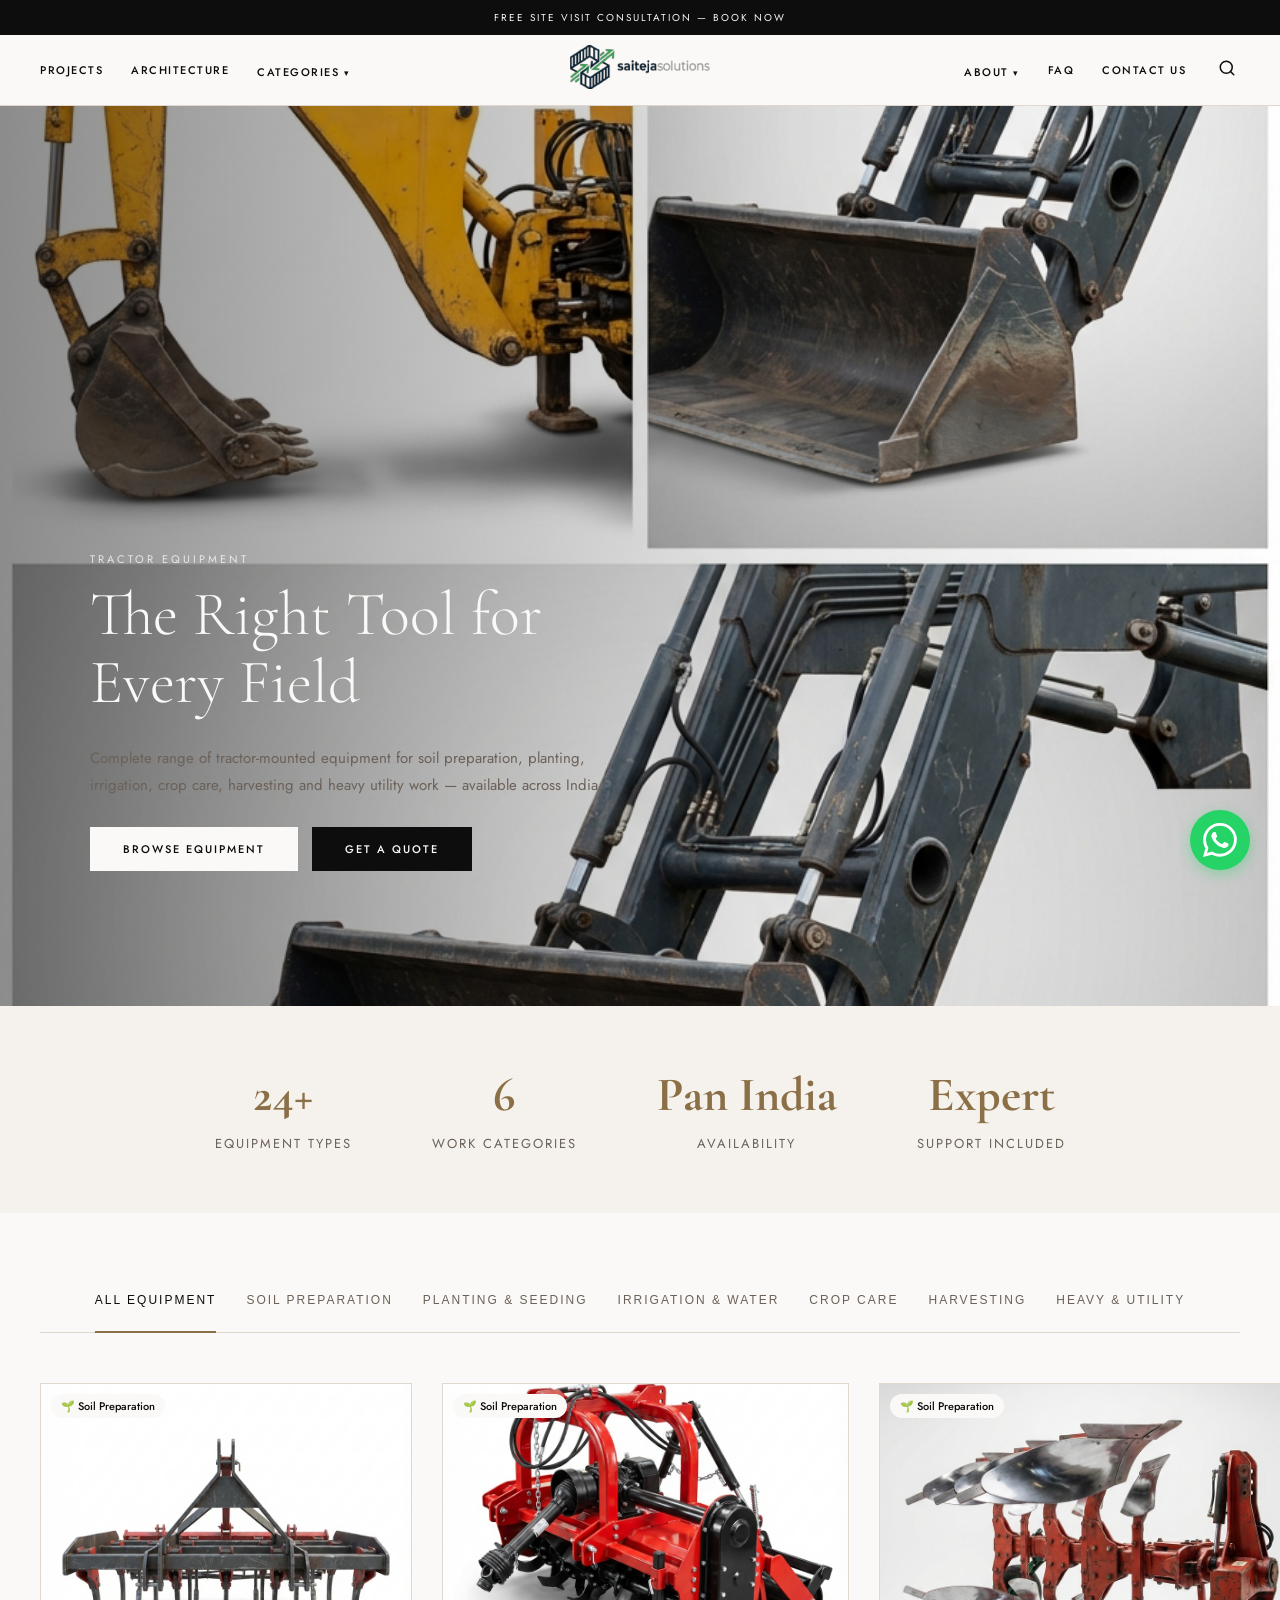
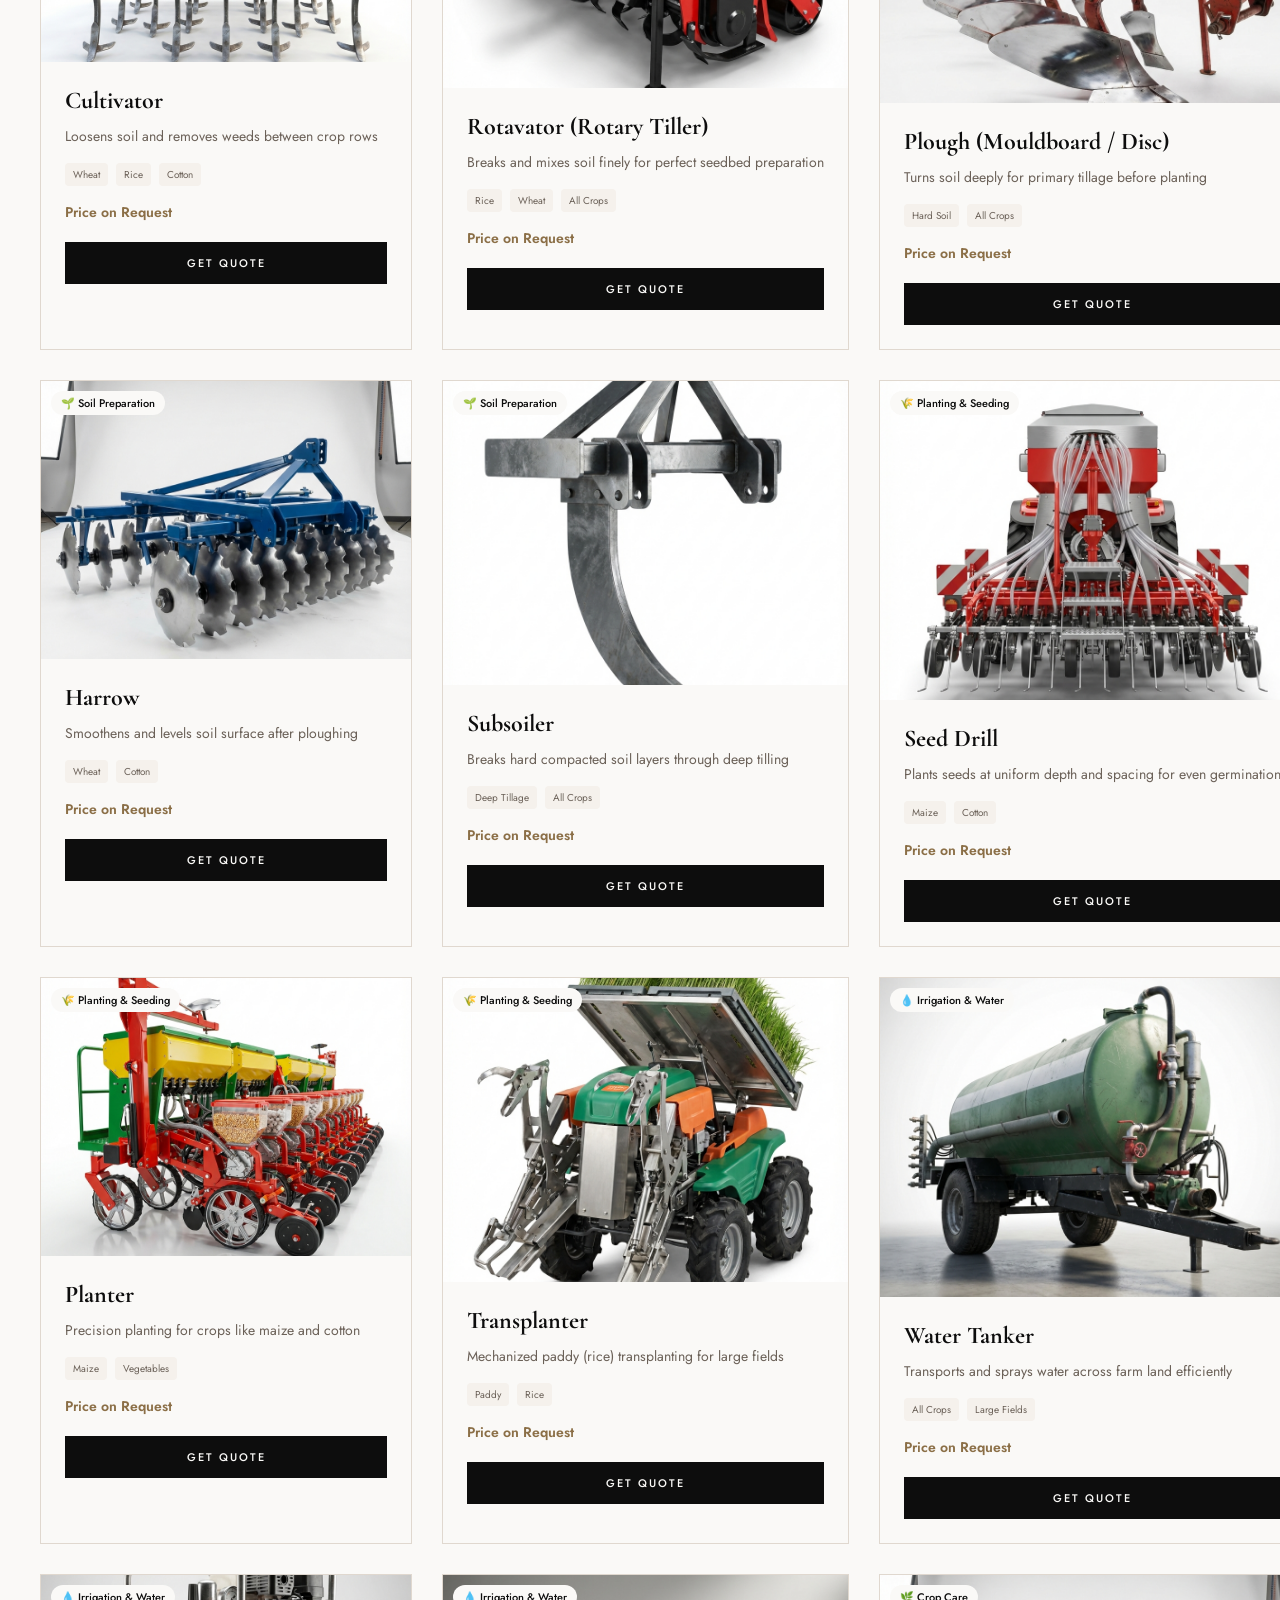
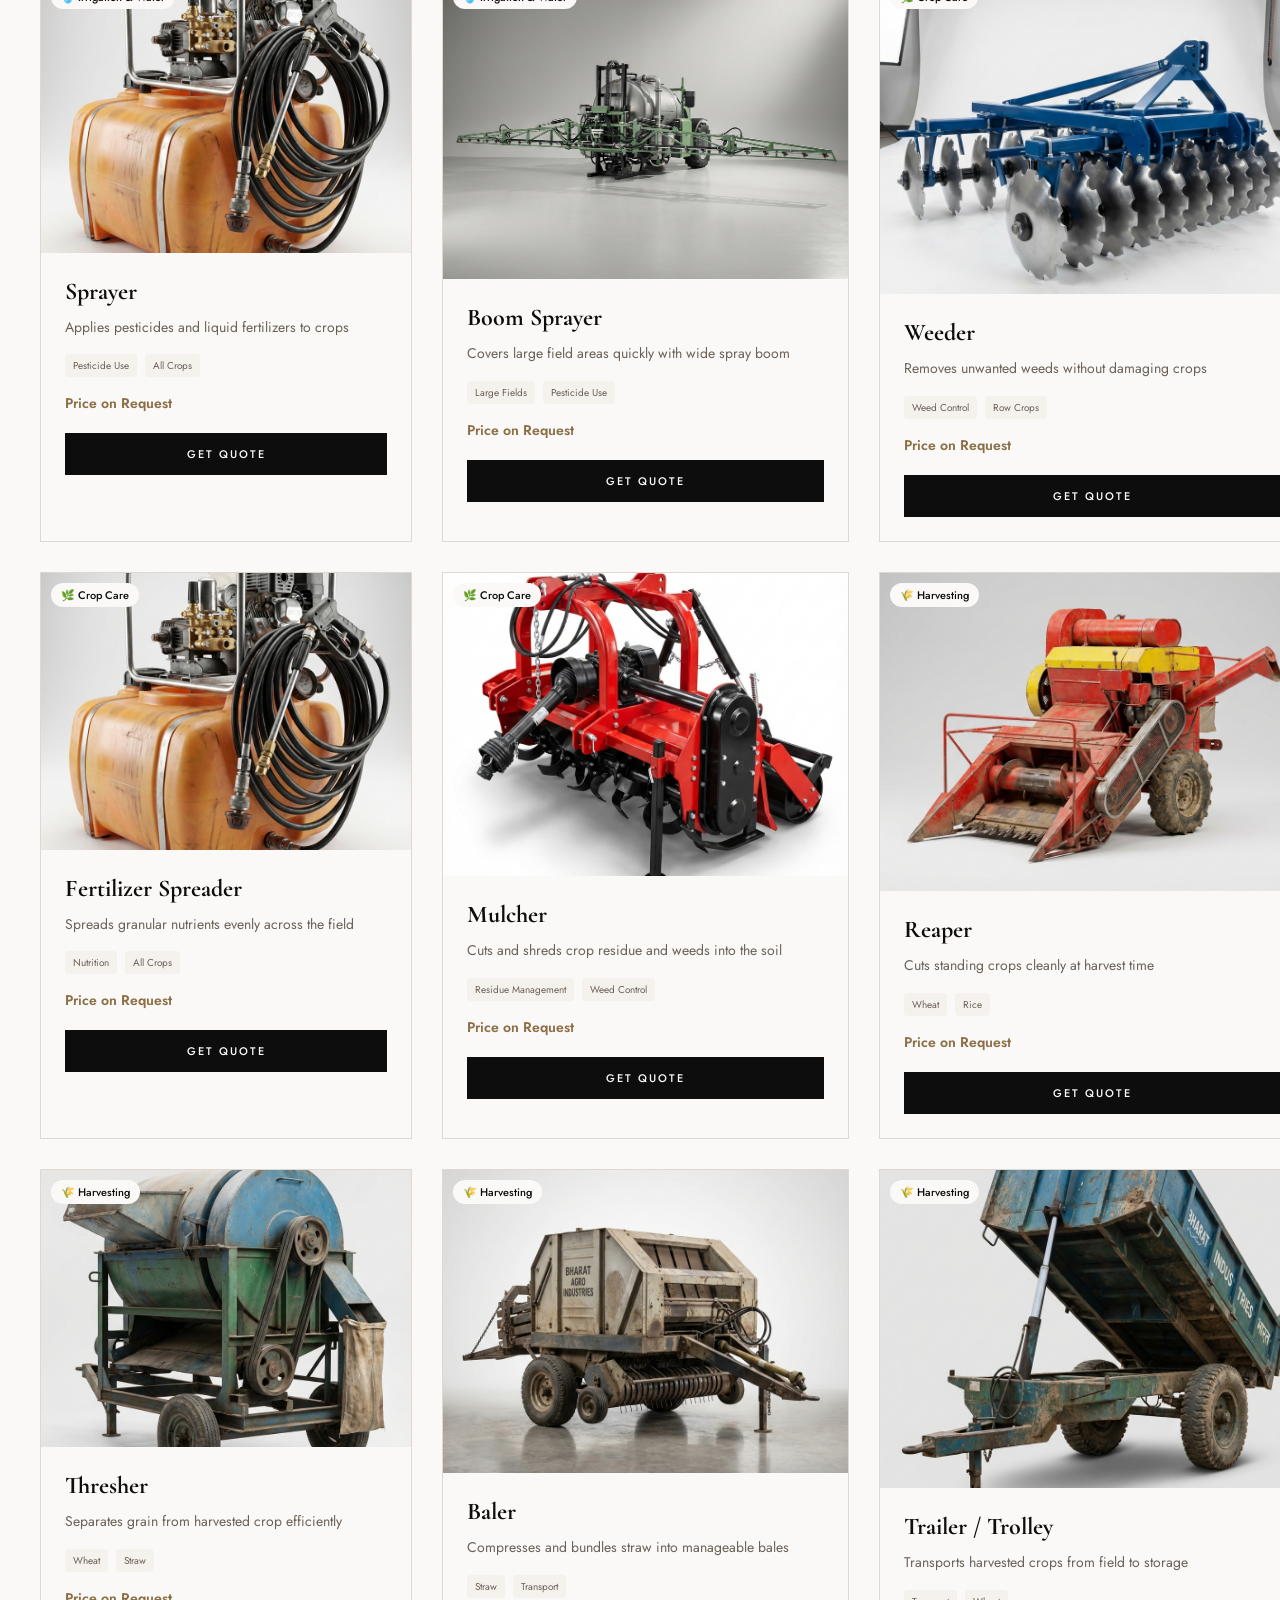
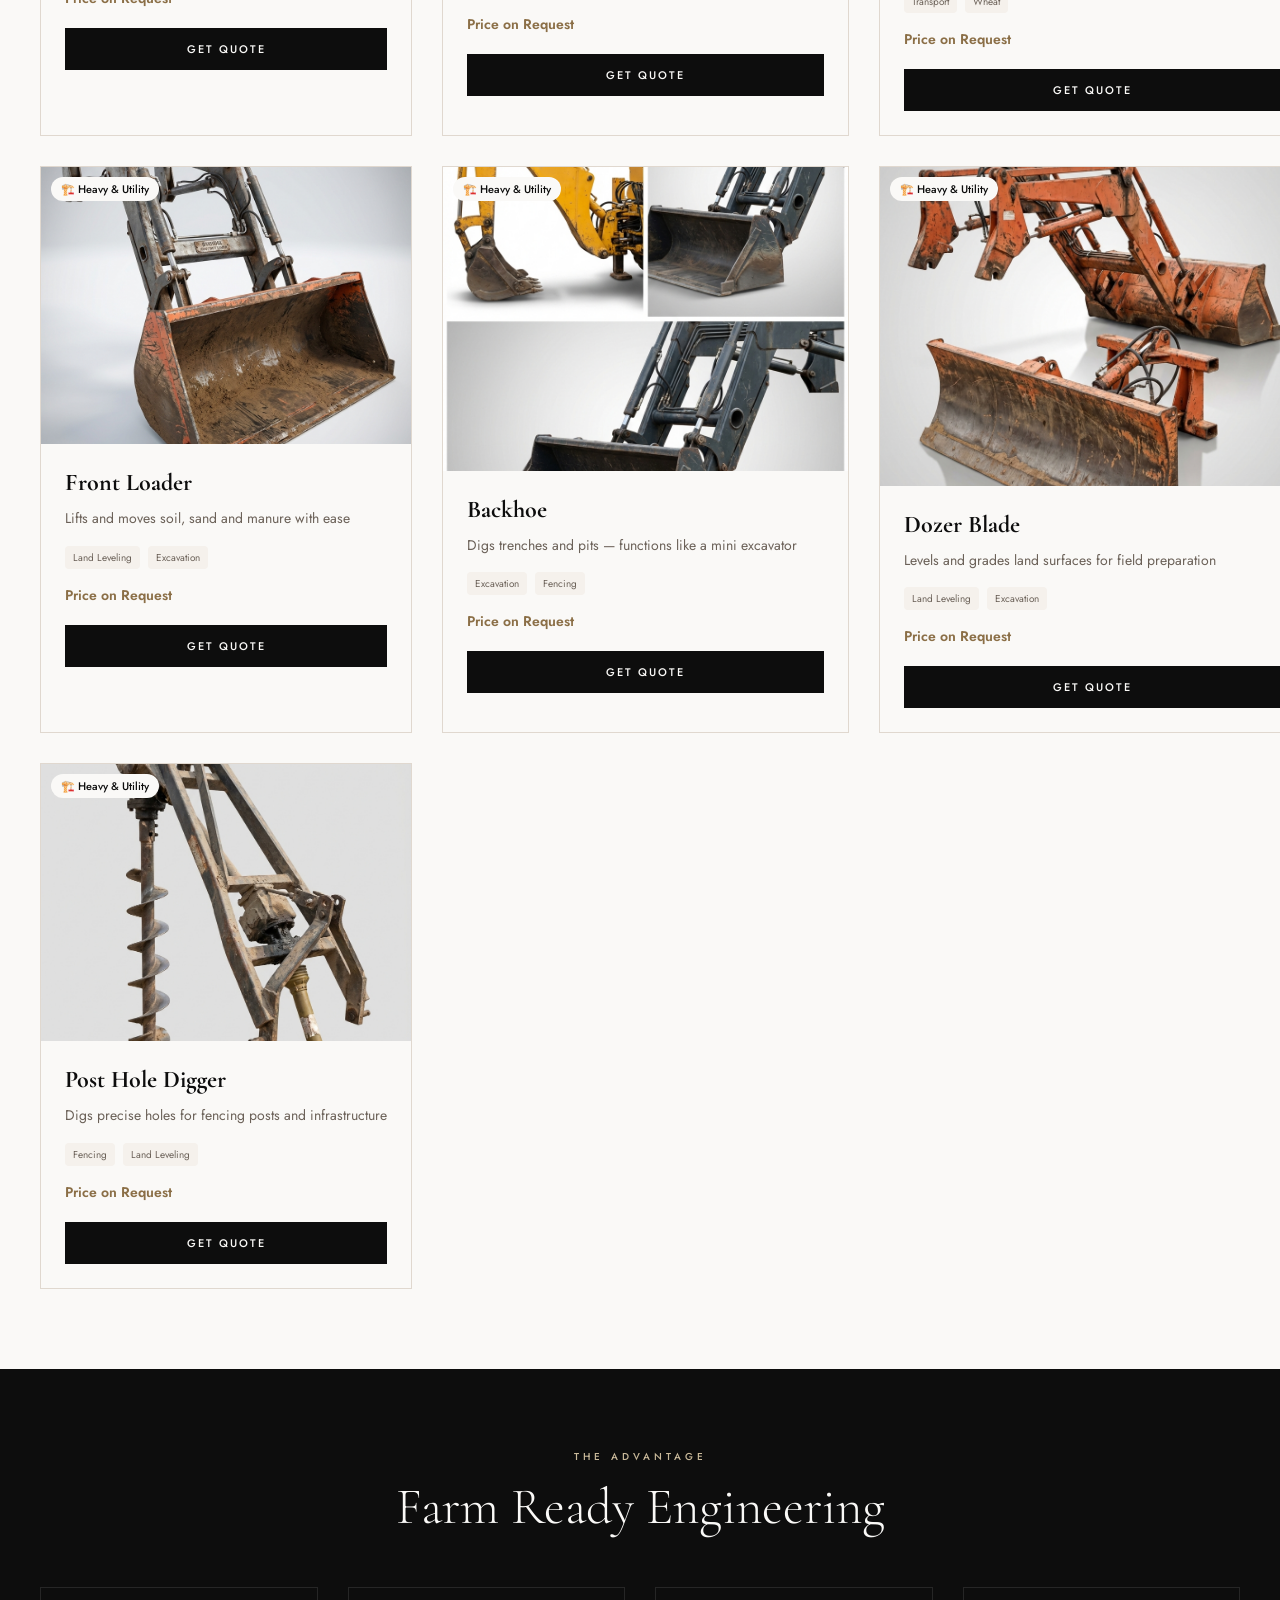
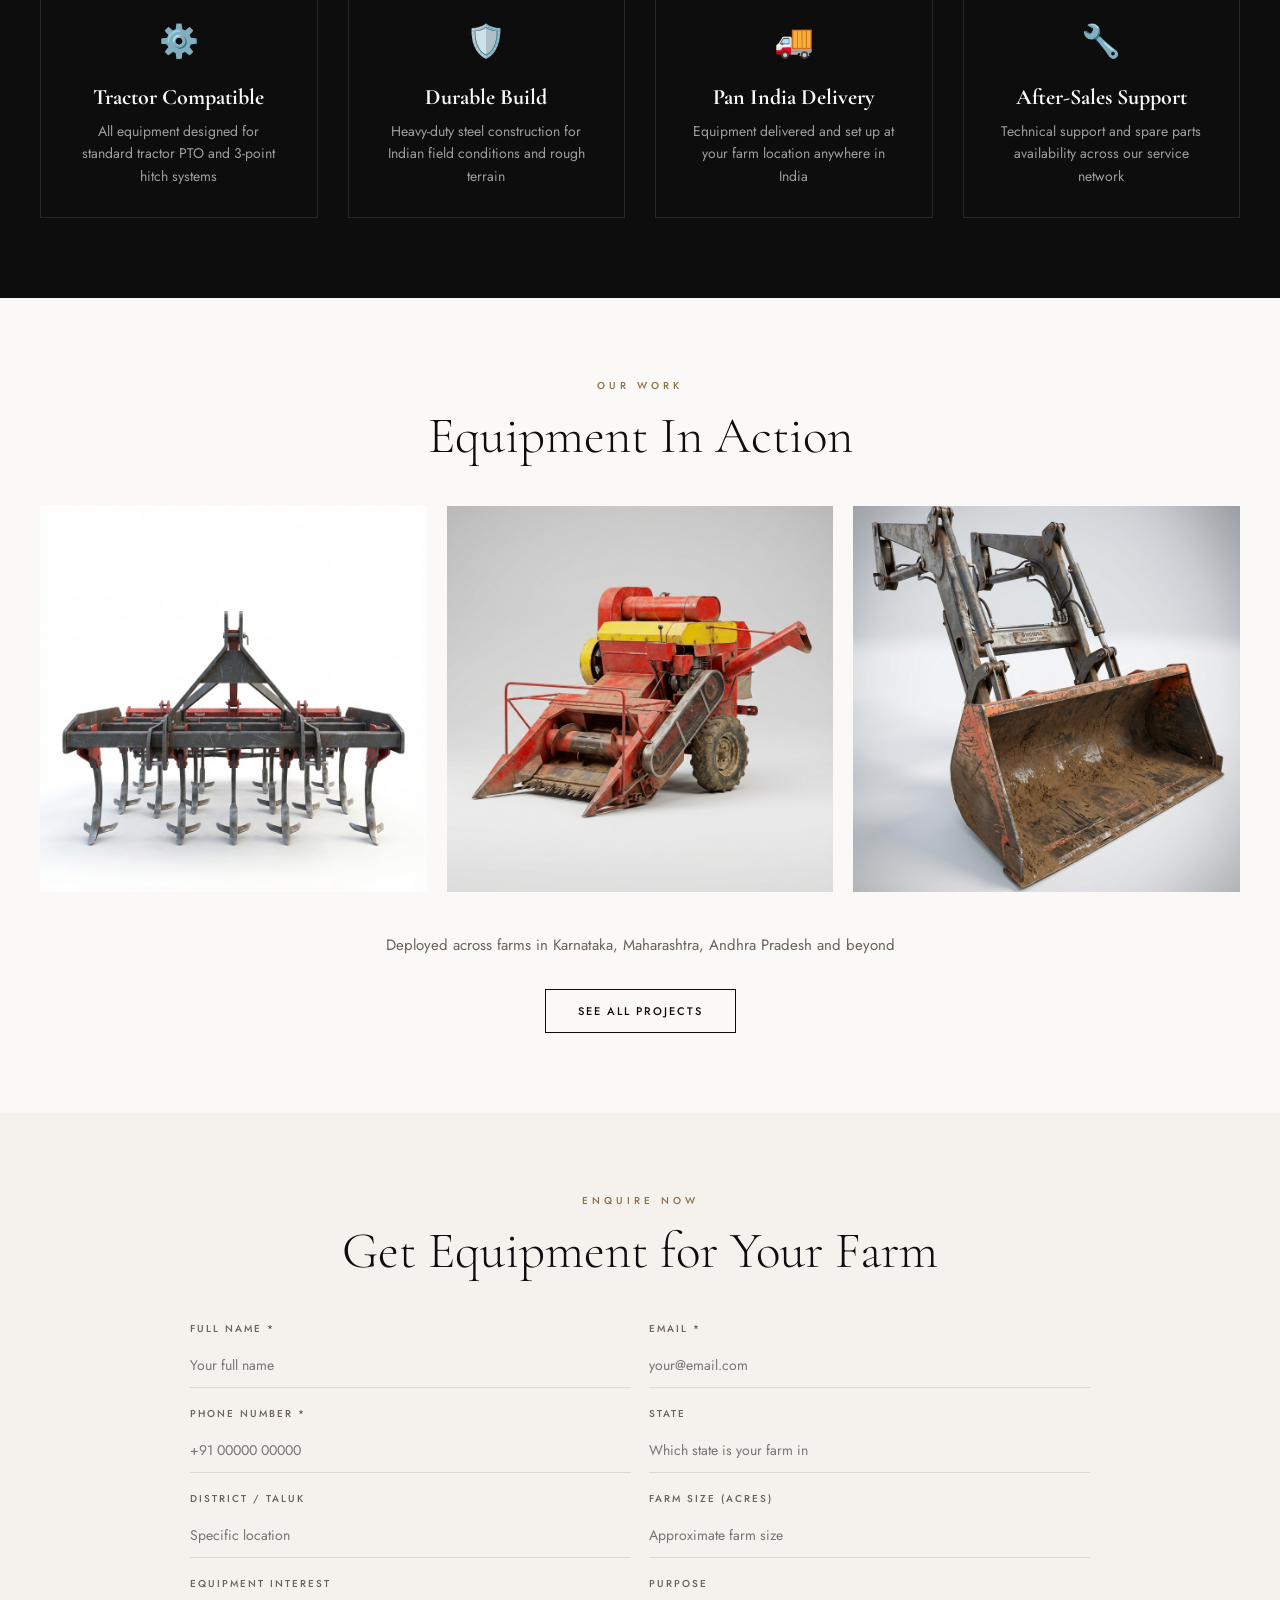
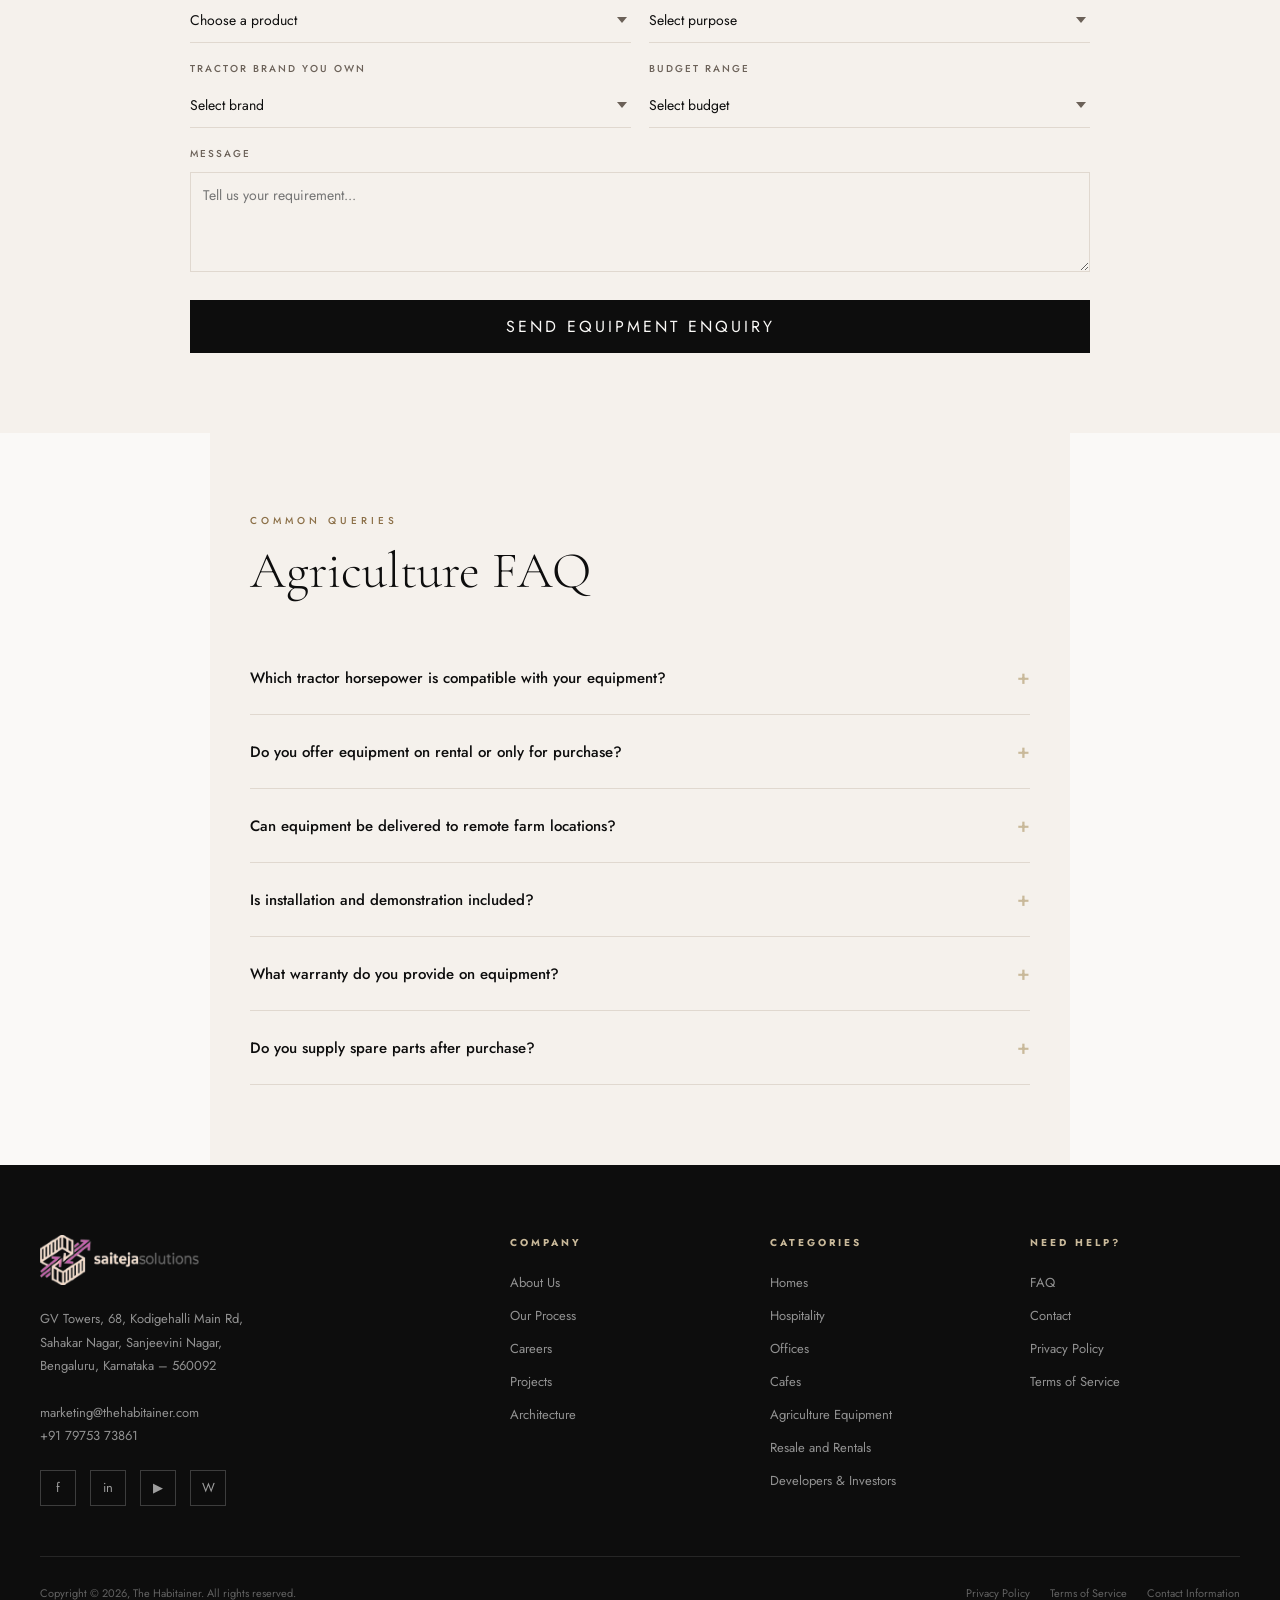
<file: agriculture.html>
<!DOCTYPE html>
<html lang="en">
<head>
  <meta charset="UTF-8">
  <meta name="viewport" content="width=device-width, initial-scale=1.0">
  <meta name="description" content="Explore our complete range of tractor-mounted agriculture equipment — soil preparation, planting, irrigation, harvesting and utility tools available across India.">
  <title>Tractor Equipment for Agriculture | The Habitainer</title>
  <link rel="preconnect" href="https://fonts.googleapis.com">
  <link href="https://fonts.googleapis.com/css2?family=Cormorant+Garamond:ital,wght@0,300;0,400;0,500;0,600;1,300;1,400&family=Jost:wght@300;400;500;600&display=swap" rel="stylesheet">
  <link href="assets/css/global.css" rel="stylesheet">
  <link href="assets/css/agriculture.css" rel="stylesheet">
  <script src="assets/js/global.js" defer></script>
  <script src="assets/js/agriculture.js" defer></script>
</head>
<body>

<!-- Navigation Wrapper -->
<div class="sticky-wrapper">
  <!-- Announcement -->
  <div class="announcement-bar">Free Site Visit Consultation — Book Now</div>

<!-- HEADER -->
<header>
  <div class="header-inner">
    <!-- Desktop Left Nav -->
    <nav class="nav-left" role="navigation">
      <a href="javascript:void(0)">Projects</a>
      <a href="javascript:void(0)">Architecture</a>
      <div class="has-dropdown">
        <a href="javascript:void(0)">Categories</a>
        <div class="dropdown-menu">
          <a href="homes.html">Homes</a>
          <a href="javascript:void(0)">Hospitality</a>
          <a href="javascript:void(0)">Offices</a>
          <a href="javascript:void(0)">Cafes</a>
          <a href="agriculture.html">Agriculture</a>
        </div>
      </div>
    </nav>

    <!-- Mobile Burger isolated for proper flex ordering -->
    <div id="burger-btn" class="burger" aria-label="Menu">
      <span></span><span></span><span></span>
    </div>

    <!-- Logo -->
    <a href="javascript:void(0)" class="logo">
      <img id="logo-img" src="assets/images/logo.png" alt="The Habitainer">
      <span class="d-none">The Habitainer</span>
    </a>

    <!-- Right Nav -->
    <div class="nav-right">
      <nav class="nav-flex-gap">
        <div class="has-dropdown">
          <a href="javascript:void(0)">About</a>
          <div class="dropdown-menu">
            <a href="javascript:void(0)">About Us</a>
            <a href="javascript:void(0)">Our Process</a>
            <a href="javascript:void(0)">Careers</a>
          </div>
        </div>

        <a href="#faq">FAQ</a>
        <a href="#contact">Contact Us</a>
      </nav>
      <!-- Icons Panel with new Search Icon added to match design block -->
      <div class="header-icons">
        <a href="javascript:void(0)" aria-label="Search" class="search-icon"><svg width="18" height="18" viewBox="0 0 24 24" fill="none" stroke="currentColor" stroke-width="2" stroke-linecap="round" stroke-linejoin="round"><circle cx="11" cy="11" r="8"></circle><line x1="21" y1="21" x2="16.65" y2="16.65"></line></svg></a>
      </div>
    </div>
  </div>

  <!-- Mobile Nav -->
  <div class="mobile-nav" id="mobileNav">
    <div class="mobile-nav-section">
      <div class="mobile-nav-heading">Products</div>
      <a href="javascript:void(0)">Portable Cabins</a>
      <a href="agriculture.html">Agricultural Equipment</a>
      <a href="homes.html">Homes / Cabins</a>
    </div>

    <div class="mobile-nav-section">
      <div class="mobile-nav-heading">Solutions</div>
      <a href="javascript:void(0)">Hospitality</a>
      <a href="javascript:void(0)">Offices</a>
      <a href="javascript:void(0)">Cafes</a>
    </div>

    <div class="mobile-nav-section">
      <div class="mobile-nav-heading">Company</div>
      <a href="javascript:void(0)">About Us</a>
      <a href="javascript:void(0)">Our Process</a>
      <a href="#faq">FAQ</a>
    </div>

    <div class="mobile-nav-section">
      <a href="#contact" class="btn btn-dark mobile-nav-cta">Contact Us</a>
    </div>
  </div>
</header>
</div>

<!-- ── AGRICULTURE HERO ── -->
<section class="ag-hero" style="background-image: url('assets/images/tractor-equipment/Tractor_front_loader_202603251858(1).jpeg');">
  <div class="ag-hero-content fade-up visible">
    <p class="ag-hero-subtitle">TRACTOR EQUIPMENT</p>
    <h1 class="ag-hero-title">The Right Tool for Every Field</h1>
    <p class="section-body mb-28">Complete range of tractor-mounted equipment for soil preparation, planting, irrigation, crop care, harvesting and heavy utility work — available across India.</p>
    <div class="btn-group mt-28">
      <a href="#products" class="btn btn-white">Browse Equipment</a>
      <a href="#contact" class="btn btn-dark">Get a Quote</a>
    </div>
  </div>
</section>

<!-- ── INTRO STRIP ── -->
<section class="intro-strip">
  <div class="intro-stats fade-up">
    <div class="stat-item">
      <h3>24+</h3>
      <p>Equipment Types</p>
    </div>
    <div class="stat-item">
      <h3>6</h3>
      <p>Work Categories</p>
    </div>
    <div class="stat-item">
      <h3>Pan India</h3>
      <p>Availability</p>
    </div>
    <div class="stat-item">
      <h3>Expert</h3>
      <p>Support Included</p>
    </div>
  </div>
</section>

<!-- ── PRODUCTS TABS & GRID ── -->
<section class="products-section" id="products">
  <div class="tabs fade-up">
    <button class="tab-btn active" data-target="all">All Equipment</button>
    <button class="tab-btn" data-target="soil-preparation">Soil Preparation</button>
    <button class="tab-btn" data-target="planting-seeding">Planting & Seeding</button>
    <button class="tab-btn" data-target="irrigation-water">Irrigation & Water</button>
    <button class="tab-btn" data-target="crop-care">Crop Care</button>
    <button class="tab-btn" data-target="harvesting">Harvesting</button>
    <button class="tab-btn" data-target="heavy-utility">Heavy & Utility</button>
  </div>

  <div class="product-grid fade-up">
    <!-- Category 1: Soil Preparation -->
    <div class="product-card" data-category="soil-preparation">
      <div class="product-img" style="position:relative;">
        <div style="position: absolute; top: 10px; left: 10px; background: var(--white); color: var(--black); font-size: 11px; font-weight: 500; padding: 4px 10px; border-radius: 20px; z-index: 1;">🌱 Soil Preparation</div>
        <img src="assets/images/tractor-equipment/Heavy-duty_tractor_cultivator_202603251810.jpeg" alt="Cultivator">
      </div>
      <div class="product-info">
        <h3 class="product-name">Cultivator</h3>
        <p class="product-desc" style="white-space:nowrap; overflow:hidden; text-overflow:ellipsis;" title="Loosens soil and removes weeds between crop rows">Loosens soil and removes weeds between crop rows</p>
        <div class="product-specs">
          <span class="spec-tag">Wheat</span>
          <span class="spec-tag">Rice</span>
          <span class="spec-tag">Cotton</span>
        </div>
        <p class="product-price" style="color: var(--accent);">Price on Request</p>
        <div class="product-actions" style="margin-top:10px;">
          <a href="#contact" class="btn btn-dark btn-quote-prefill" data-product-name="Cultivator" style="width:100%;text-align:center;">Get Quote</a>
        </div>
      </div>
    </div>
    
    <div class="product-card" data-category="soil-preparation">
      <div class="product-img" style="position:relative;">
        <div style="position: absolute; top: 10px; left: 10px; background: var(--white); color: var(--black); font-size: 11px; font-weight: 500; padding: 4px 10px; border-radius: 20px; z-index: 1;">🌱 Soil Preparation</div>
        <img src="assets/images/tractor-equipment/Tractor_rotavator_on_202603251810.jpeg" alt="Rotavator (Rotary Tiller)">
      </div>
      <div class="product-info">
        <h3 class="product-name">Rotavator (Rotary Tiller)</h3>
        <p class="product-desc" style="white-space:nowrap; overflow:hidden; text-overflow:ellipsis;" title="Breaks and mixes soil finely for perfect seedbed preparation">Breaks and mixes soil finely for perfect seedbed preparation</p>
        <div class="product-specs">
          <span class="spec-tag">Rice</span>
          <span class="spec-tag">Wheat</span>
          <span class="spec-tag">All Crops</span>
        </div>
        <p class="product-price" style="color: var(--accent);">Price on Request</p>
        <div class="product-actions" style="margin-top:10px;">
          <a href="#contact" class="btn btn-dark btn-quote-prefill" data-product-name="Rotavator (Rotary Tiller)" style="width:100%;text-align:center;">Get Quote</a>
        </div>
      </div>
    </div>

    <div class="product-card" data-category="soil-preparation">
      <div class="product-img" style="position:relative;">
        <div style="position: absolute; top: 10px; left: 10px; background: var(--white); color: var(--black); font-size: 11px; font-weight: 500; padding: 4px 10px; border-radius: 20px; z-index: 1;">🌱 Soil Preparation</div>
        <img src="assets/images/tractor-equipment/Mouldboard_plough_frame_202603251810.jpeg" alt="Plough (Mouldboard / Disc)">
      </div>
      <div class="product-info">
        <h3 class="product-name">Plough (Mouldboard / Disc)</h3>
        <p class="product-desc" style="white-space:nowrap; overflow:hidden; text-overflow:ellipsis;" title="Turns soil deeply for primary tillage before planting">Turns soil deeply for primary tillage before planting</p>
        <div class="product-specs">
          <span class="spec-tag">Hard Soil</span>
          <span class="spec-tag">All Crops</span>
        </div>
        <p class="product-price" style="color: var(--accent);">Price on Request</p>
        <div class="product-actions" style="margin-top:10px;">
          <a href="#contact" class="btn btn-dark btn-quote-prefill" data-product-name="Plough (Mouldboard / Disc)" style="width:100%;text-align:center;">Get Quote</a>
        </div>
      </div>
    </div>

    <div class="product-card" data-category="soil-preparation">
      <div class="product-img" style="position:relative;">
        <div style="position: absolute; top: 10px; left: 10px; background: var(--white); color: var(--black); font-size: 11px; font-weight: 500; padding: 4px 10px; border-radius: 20px; z-index: 1;">🌱 Soil Preparation</div>
        <img src="assets/images/tractor-equipment/Tractor_harrow_isolated_202603251811.jpeg" alt="Harrow">
      </div>
      <div class="product-info">
        <h3 class="product-name">Harrow</h3>
        <p class="product-desc" style="white-space:nowrap; overflow:hidden; text-overflow:ellipsis;" title="Smoothens and levels soil surface after ploughing">Smoothens and levels soil surface after ploughing</p>
        <div class="product-specs">
          <span class="spec-tag">Wheat</span>
          <span class="spec-tag">Cotton</span>
        </div>
        <p class="product-price" style="color: var(--accent);">Price on Request</p>
        <div class="product-actions" style="margin-top:10px;">
          <a href="#contact" class="btn btn-dark btn-quote-prefill" data-product-name="Harrow" style="width:100%;text-align:center;">Get Quote</a>
        </div>
      </div>
    </div>

    <div class="product-card" data-category="soil-preparation">
      <div class="product-img" style="position:relative;">
        <div style="position: absolute; top: 10px; left: 10px; background: var(--white); color: var(--black); font-size: 11px; font-weight: 500; padding: 4px 10px; border-radius: 20px; z-index: 1;">🌱 Soil Preparation</div>
        <img src="assets/images/tractor-equipment/Tractor_subsoiler_on_202603251811.jpeg" alt="Subsoiler">
      </div>
      <div class="product-info">
        <h3 class="product-name">Subsoiler</h3>
        <p class="product-desc" style="white-space:nowrap; overflow:hidden; text-overflow:ellipsis;" title="Breaks hard compacted soil layers through deep tilling">Breaks hard compacted soil layers through deep tilling</p>
        <div class="product-specs">
          <span class="spec-tag">Deep Tillage</span>
          <span class="spec-tag">All Crops</span>
        </div>
        <p class="product-price" style="color: var(--accent);">Price on Request</p>
        <div class="product-actions" style="margin-top:10px;">
          <a href="#contact" class="btn btn-dark btn-quote-prefill" data-product-name="Subsoiler" style="width:100%;text-align:center;">Get Quote</a>
        </div>
      </div>
    </div>

    <!-- Category 2: Planting & Seeding -->
    <div class="product-card" data-category="planting-seeding">
      <div class="product-img" style="position:relative;">
        <div style="position: absolute; top: 10px; left: 10px; background: var(--white); color: var(--black); font-size: 11px; font-weight: 500; padding: 4px 10px; border-radius: 20px; z-index: 1;">🌾 Planting & Seeding</div>
        <img src="assets/images/tractor-equipment/Tractor-mounted_seed_drill_202603251814.jpeg" alt="Seed Drill">
      </div>
      <div class="product-info">
        <h3 class="product-name">Seed Drill</h3>
        <p class="product-desc" style="white-space:nowrap; overflow:hidden; text-overflow:ellipsis;" title="Plants seeds at uniform depth and spacing for even germination">Plants seeds at uniform depth and spacing for even germination</p>
        <div class="product-specs">
          <span class="spec-tag">Maize</span>
          <span class="spec-tag">Cotton</span>
        </div>
        <p class="product-price" style="color: var(--accent);">Price on Request</p>
        <div class="product-actions" style="margin-top:10px;">
          <a href="#contact" class="btn btn-dark btn-quote-prefill" data-product-name="Seed Drill" style="width:100%;text-align:center;">Get Quote</a>
        </div>
      </div>
    </div>

    <div class="product-card" data-category="planting-seeding">
      <div class="product-img" style="position:relative;">
        <div style="position: absolute; top: 10px; left: 10px; background: var(--white); color: var(--black); font-size: 11px; font-weight: 500; padding: 4px 10px; border-radius: 20px; z-index: 1;">🌾 Planting & Seeding</div>
        <img src="assets/images/tractor-equipment/Row_crop_planter_202603251814.jpeg" alt="Planter">
      </div>
      <div class="product-info">
        <h3 class="product-name">Planter</h3>
        <p class="product-desc" style="white-space:nowrap; overflow:hidden; text-overflow:ellipsis;" title="Precision planting for crops like maize and cotton">Precision planting for crops like maize and cotton</p>
        <div class="product-specs">
          <span class="spec-tag">Maize</span>
          <span class="spec-tag">Vegetables</span>
        </div>
        <p class="product-price" style="color: var(--accent);">Price on Request</p>
        <div class="product-actions" style="margin-top:10px;">
          <a href="#contact" class="btn btn-dark btn-quote-prefill" data-product-name="Planter" style="width:100%;text-align:center;">Get Quote</a>
        </div>
      </div>
    </div>

    <div class="product-card" data-category="planting-seeding">
      <div class="product-img" style="position:relative;">
        <div style="position: absolute; top: 10px; left: 10px; background: var(--white); color: var(--black); font-size: 11px; font-weight: 500; padding: 4px 10px; border-radius: 20px; z-index: 1;">🌾 Planting & Seeding</div>
        <img src="assets/images/tractor-equipment/Rice_transplanter_machine_202603251814.jpeg" alt="Transplanter">
      </div>
      <div class="product-info">
        <h3 class="product-name">Transplanter</h3>
        <p class="product-desc" style="white-space:nowrap; overflow:hidden; text-overflow:ellipsis;" title="Mechanized paddy (rice) transplanting for large fields">Mechanized paddy (rice) transplanting for large fields</p>
        <div class="product-specs">
          <span class="spec-tag">Paddy</span>
          <span class="spec-tag">Rice</span>
        </div>
        <p class="product-price" style="color: var(--accent);">Price on Request</p>
        <div class="product-actions" style="margin-top:10px;">
          <a href="#contact" class="btn btn-dark btn-quote-prefill" data-product-name="Transplanter" style="width:100%;text-align:center;">Get Quote</a>
        </div>
      </div>
    </div>

    <!-- Category 3: Irrigation & Water Use -->
    <div class="product-card" data-category="irrigation-water">
      <div class="product-img" style="position:relative;">
        <div style="position: absolute; top: 10px; left: 10px; background: var(--white); color: var(--black); font-size: 11px; font-weight: 500; padding: 4px 10px; border-radius: 20px; z-index: 1;">💧 Irrigation & Water</div>
        <img src="assets/images/tractor-equipment/Agricultural_water_tanker_202603251816.jpeg" alt="Water Tanker">
      </div>
      <div class="product-info">
        <h3 class="product-name">Water Tanker</h3>
        <p class="product-desc" style="white-space:nowrap; overflow:hidden; text-overflow:ellipsis;" title="Transports and sprays water across farm land efficiently">Transports and sprays water across farm land efficiently</p>
        <div class="product-specs">
          <span class="spec-tag">All Crops</span>
          <span class="spec-tag">Large Fields</span>
        </div>
        <p class="product-price" style="color: var(--accent);">Price on Request</p>
        <div class="product-actions" style="margin-top:10px;">
          <a href="#contact" class="btn btn-dark btn-quote-prefill" data-product-name="Water Tanker" style="width:100%;text-align:center;">Get Quote</a>
        </div>
      </div>
    </div>

    <div class="product-card" data-category="irrigation-water">
      <div class="product-img" style="position:relative;">
        <div style="position: absolute; top: 10px; left: 10px; background: var(--white); color: var(--black); font-size: 11px; font-weight: 500; padding: 4px 10px; border-radius: 20px; z-index: 1;">💧 Irrigation & Water</div>
        <img src="assets/images/tractor-equipment/Agricultural_sprayer_machine_202603251816.jpeg" alt="Sprayer">
      </div>
      <div class="product-info">
        <h3 class="product-name">Sprayer</h3>
        <p class="product-desc" style="white-space:nowrap; overflow:hidden; text-overflow:ellipsis;" title="Applies pesticides and liquid fertilizers to crops">Applies pesticides and liquid fertilizers to crops</p>
        <div class="product-specs">
          <span class="spec-tag">Pesticide Use</span>
          <span class="spec-tag">All Crops</span>
        </div>
        <p class="product-price" style="color: var(--accent);">Price on Request</p>
        <div class="product-actions" style="margin-top:10px;">
          <a href="#contact" class="btn btn-dark btn-quote-prefill" data-product-name="Sprayer" style="width:100%;text-align:center;">Get Quote</a>
        </div>
      </div>
    </div>

    <div class="product-card" data-category="irrigation-water">
      <div class="product-img" style="position:relative;">
        <div style="position: absolute; top: 10px; left: 10px; background: var(--white); color: var(--black); font-size: 11px; font-weight: 500; padding: 4px 10px; border-radius: 20px; z-index: 1;">💧 Irrigation & Water</div>
        <img src="assets/images/tractor-equipment/Tractor_boom_sprayer_202603251816.jpeg" alt="Boom Sprayer">
      </div>
      <div class="product-info">
        <h3 class="product-name">Boom Sprayer</h3>
        <p class="product-desc" style="white-space:nowrap; overflow:hidden; text-overflow:ellipsis;" title="Covers large field areas quickly with wide spray boom">Covers large field areas quickly with wide spray boom</p>
        <div class="product-specs">
          <span class="spec-tag">Large Fields</span>
          <span class="spec-tag">Pesticide Use</span>
        </div>
        <p class="product-price" style="color: var(--accent);">Price on Request</p>
        <div class="product-actions" style="margin-top:10px;">
          <a href="#contact" class="btn btn-dark btn-quote-prefill" data-product-name="Boom Sprayer" style="width:100%;text-align:center;">Get Quote</a>
        </div>
      </div>
    </div>

    <!-- Category 4: Crop Care -->
    <div class="product-card" data-category="crop-care">
      <div class="product-img" style="position:relative;">
        <div style="position: absolute; top: 10px; left: 10px; background: var(--white); color: var(--black); font-size: 11px; font-weight: 500; padding: 4px 10px; border-radius: 20px; z-index: 1;">🌿 Crop Care</div>
        <!-- Missing Weeder image, using Tractor_harrow_isolated temporarily -->
        <img src="assets/images/tractor-equipment/Tractor_harrow_isolated_202603251811.jpeg" alt="Weeder">
      </div>
      <div class="product-info">
        <h3 class="product-name">Weeder</h3>
        <p class="product-desc" style="white-space:nowrap; overflow:hidden; text-overflow:ellipsis;" title="Removes unwanted weeds without damaging crops">Removes unwanted weeds without damaging crops</p>
        <div class="product-specs">
          <span class="spec-tag">Weed Control</span>
          <span class="spec-tag">Row Crops</span>
        </div>
        <p class="product-price" style="color: var(--accent);">Price on Request</p>
        <div class="product-actions" style="margin-top:10px;">
          <a href="#contact" class="btn btn-dark btn-quote-prefill" data-product-name="Weeder" style="width:100%;text-align:center;">Get Quote</a>
        </div>
      </div>
    </div>

    <div class="product-card" data-category="crop-care">
      <div class="product-img" style="position:relative;">
        <div style="position: absolute; top: 10px; left: 10px; background: var(--white); color: var(--black); font-size: 11px; font-weight: 500; padding: 4px 10px; border-radius: 20px; z-index: 1;">🌿 Crop Care</div>
        <!-- Missing Fertilizer Spreader image, using Agricultural_sprayer_machine temporarily -->
        <img src="assets/images/tractor-equipment/Agricultural_sprayer_machine_202603251816.jpeg" alt="Fertilizer Spreader">
      </div>
      <div class="product-info">
        <h3 class="product-name">Fertilizer Spreader</h3>
        <p class="product-desc" style="white-space:nowrap; overflow:hidden; text-overflow:ellipsis;" title="Spreads granular nutrients evenly across the field">Spreads granular nutrients evenly across the field</p>
        <div class="product-specs">
          <span class="spec-tag">Nutrition</span>
          <span class="spec-tag">All Crops</span>
        </div>
        <p class="product-price" style="color: var(--accent);">Price on Request</p>
        <div class="product-actions" style="margin-top:10px;">
          <a href="#contact" class="btn btn-dark btn-quote-prefill" data-product-name="Fertilizer Spreader" style="width:100%;text-align:center;">Get Quote</a>
        </div>
      </div>
    </div>

    <div class="product-card" data-category="crop-care">
      <div class="product-img" style="position:relative;">
        <div style="position: absolute; top: 10px; left: 10px; background: var(--white); color: var(--black); font-size: 11px; font-weight: 500; padding: 4px 10px; border-radius: 20px; z-index: 1;">🌿 Crop Care</div>
        <!-- Missing Mulcher image, using Tractor_rotavator_on temporarily -->
        <img src="assets/images/tractor-equipment/Tractor_rotavator_on_202603251810.jpeg" alt="Mulcher">
      </div>
      <div class="product-info">
        <h3 class="product-name">Mulcher</h3>
        <p class="product-desc" style="white-space:nowrap; overflow:hidden; text-overflow:ellipsis;" title="Cuts and shreds crop residue and weeds into the soil">Cuts and shreds crop residue and weeds into the soil</p>
        <div class="product-specs">
          <span class="spec-tag">Residue Management</span>
          <span class="spec-tag">Weed Control</span>
        </div>
        <p class="product-price" style="color: var(--accent);">Price on Request</p>
        <div class="product-actions" style="margin-top:10px;">
          <a href="#contact" class="btn btn-dark btn-quote-prefill" data-product-name="Mulcher" style="width:100%;text-align:center;">Get Quote</a>
        </div>
      </div>
    </div>

    <!-- Category 5: Harvesting & Post-Harvest -->
    <div class="product-card" data-category="harvesting">
      <div class="product-img" style="position:relative;">
        <div style="position: absolute; top: 10px; left: 10px; background: var(--white); color: var(--black); font-size: 11px; font-weight: 500; padding: 4px 10px; border-radius: 20px; z-index: 1;">🌾 Harvesting</div>
        <img src="assets/images/tractor-equipment/Indian_crop_reaper_202603251852.jpeg" alt="Reaper">
      </div>
      <div class="product-info">
        <h3 class="product-name">Reaper</h3>
        <p class="product-desc" style="white-space:nowrap; overflow:hidden; text-overflow:ellipsis;" title="Cuts standing crops cleanly at harvest time">Cuts standing crops cleanly at harvest time</p>
        <div class="product-specs">
          <span class="spec-tag">Wheat</span>
          <span class="spec-tag">Rice</span>
        </div>
        <p class="product-price" style="color: var(--accent);">Price on Request</p>
        <div class="product-actions" style="margin-top:10px;">
          <a href="#contact" class="btn btn-dark btn-quote-prefill" data-product-name="Reaper" style="width:100%;text-align:center;">Get Quote</a>
        </div>
      </div>
    </div>

    <div class="product-card" data-category="harvesting">
      <div class="product-img" style="position:relative;">
        <div style="position: absolute; top: 10px; left: 10px; background: var(--white); color: var(--black); font-size: 11px; font-weight: 500; padding: 4px 10px; border-radius: 20px; z-index: 1;">🌾 Harvesting</div>
        <img src="assets/images/tractor-equipment/Indian_thresher_machine_202603251853.jpeg" alt="Thresher">
      </div>
      <div class="product-info">
        <h3 class="product-name">Thresher</h3>
        <p class="product-desc" style="white-space:nowrap; overflow:hidden; text-overflow:ellipsis;" title="Separates grain from harvested crop efficiently">Separates grain from harvested crop efficiently</p>
        <div class="product-specs">
          <span class="spec-tag">Wheat</span>
          <span class="spec-tag">Straw</span>
        </div>
        <p class="product-price" style="color: var(--accent);">Price on Request</p>
        <div class="product-actions" style="margin-top:10px;">
          <a href="#contact" class="btn btn-dark btn-quote-prefill" data-product-name="Thresher" style="width:100%;text-align:center;">Get Quote</a>
        </div>
      </div>
    </div>

    <div class="product-card" data-category="harvesting">
      <div class="product-img" style="position:relative;">
        <div style="position: absolute; top: 10px; left: 10px; background: var(--white); color: var(--black); font-size: 11px; font-weight: 500; padding: 4px 10px; border-radius: 20px; z-index: 1;">🌾 Harvesting</div>
        <img src="assets/images/tractor-equipment/Tractor_straw_baler_202603251853.jpeg" alt="Baler">
      </div>
      <div class="product-info">
        <h3 class="product-name">Baler</h3>
        <p class="product-desc" style="white-space:nowrap; overflow:hidden; text-overflow:ellipsis;" title="Compresses and bundles straw into manageable bales">Compresses and bundles straw into manageable bales</p>
        <div class="product-specs">
          <span class="spec-tag">Straw</span>
          <span class="spec-tag">Transport</span>
        </div>
        <p class="product-price" style="color: var(--accent);">Price on Request</p>
        <div class="product-actions" style="margin-top:10px;">
          <a href="#contact" class="btn btn-dark btn-quote-prefill" data-product-name="Baler" style="width:100%;text-align:center;">Get Quote</a>
        </div>
      </div>
    </div>

    <div class="product-card" data-category="harvesting">
      <div class="product-img" style="position:relative;">
        <div style="position: absolute; top: 10px; left: 10px; background: var(--white); color: var(--black); font-size: 11px; font-weight: 500; padding: 4px 10px; border-radius: 20px; z-index: 1;">🌾 Harvesting</div>
        <img src="assets/images/tractor-equipment/Indian_tractor_trolley_202603251853.jpeg" alt="Trailer / Trolley">
      </div>
      <div class="product-info">
        <h3 class="product-name">Trailer / Trolley</h3>
        <p class="product-desc" style="white-space:nowrap; overflow:hidden; text-overflow:ellipsis;" title="Transports harvested crops from field to storage">Transports harvested crops from field to storage</p>
        <div class="product-specs">
          <span class="spec-tag">Transport</span>
          <span class="spec-tag">Wheat</span>
        </div>
        <p class="product-price" style="color: var(--accent);">Price on Request</p>
        <div class="product-actions" style="margin-top:10px;">
          <a href="#contact" class="btn btn-dark btn-quote-prefill" data-product-name="Trailer / Trolley" style="width:100%;text-align:center;">Get Quote</a>
        </div>
      </div>
    </div>

    <!-- Category 6: Heavy & Utility Work -->
    <div class="product-card" data-category="heavy-utility">
      <div class="product-img" style="position:relative;">
        <div style="position: absolute; top: 10px; left: 10px; background: var(--white); color: var(--black); font-size: 11px; font-weight: 500; padding: 4px 10px; border-radius: 20px; z-index: 1;">🏗️ Heavy & Utility</div>
        <img src="assets/images/tractor-equipment/Tractor_front_loader_202603251858.jpeg" alt="Front Loader">
      </div>
      <div class="product-info">
        <h3 class="product-name">Front Loader</h3>
        <p class="product-desc" style="white-space:nowrap; overflow:hidden; text-overflow:ellipsis;" title="Lifts and moves soil, sand and manure with ease">Lifts and moves soil, sand and manure with ease</p>
        <div class="product-specs">
          <span class="spec-tag">Land Leveling</span>
          <span class="spec-tag">Excavation</span>
        </div>
        <p class="product-price" style="color: var(--accent);">Price on Request</p>
        <div class="product-actions" style="margin-top:10px;">
          <a href="#contact" class="btn btn-dark btn-quote-prefill" data-product-name="Front Loader" style="width:100%;text-align:center;">Get Quote</a>
        </div>
      </div>
    </div>

    <div class="product-card" data-category="heavy-utility">
      <div class="product-img" style="position:relative;">
        <div style="position: absolute; top: 10px; left: 10px; background: var(--white); color: var(--black); font-size: 11px; font-weight: 500; padding: 4px 10px; border-radius: 20px; z-index: 1;">🏗️ Heavy & Utility</div>
        <!-- Missing Backhoe image, using Tractor_front_loader_202603251858(1) temporarily -->
        <img src="assets/images/tractor-equipment/Tractor_front_loader_202603251858(1).jpeg" alt="Backhoe">
      </div>
      <div class="product-info">
        <h3 class="product-name">Backhoe</h3>
        <p class="product-desc" style="white-space:nowrap; overflow:hidden; text-overflow:ellipsis;" title="Digs trenches and pits — functions like a mini excavator">Digs trenches and pits — functions like a mini excavator</p>
        <div class="product-specs">
          <span class="spec-tag">Excavation</span>
          <span class="spec-tag">Fencing</span>
        </div>
        <p class="product-price" style="color: var(--accent);">Price on Request</p>
        <div class="product-actions" style="margin-top:10px;">
          <a href="#contact" class="btn btn-dark btn-quote-prefill" data-product-name="Backhoe" style="width:100%;text-align:center;">Get Quote</a>
        </div>
      </div>
    </div>

    <div class="product-card" data-category="heavy-utility">
      <div class="product-img" style="position:relative;">
        <div style="position: absolute; top: 10px; left: 10px; background: var(--white); color: var(--black); font-size: 11px; font-weight: 500; padding: 4px 10px; border-radius: 20px; z-index: 1;">🏗️ Heavy & Utility</div>
        <!-- Missing Dozer Blade image, using Tractor_front_loader_202603251858(2) temporarily -->
        <img src="assets/images/tractor-equipment/Tractor_front_loader_202603251858(2).jpeg" alt="Dozer Blade">
      </div>
      <div class="product-info">
        <h3 class="product-name">Dozer Blade</h3>
        <p class="product-desc" style="white-space:nowrap; overflow:hidden; text-overflow:ellipsis;" title="Levels and grades land surfaces for field preparation">Levels and grades land surfaces for field preparation</p>
        <div class="product-specs">
          <span class="spec-tag">Land Leveling</span>
          <span class="spec-tag">Excavation</span>
        </div>
        <p class="product-price" style="color: var(--accent);">Price on Request</p>
        <div class="product-actions" style="margin-top:10px;">
          <a href="#contact" class="btn btn-dark btn-quote-prefill" data-product-name="Dozer Blade" style="width:100%;text-align:center;">Get Quote</a>
        </div>
      </div>
    </div>

    <div class="product-card" data-category="heavy-utility">
      <div class="product-img" style="position:relative;">
        <div style="position: absolute; top: 10px; left: 10px; background: var(--white); color: var(--black); font-size: 11px; font-weight: 500; padding: 4px 10px; border-radius: 20px; z-index: 1;">🏗️ Heavy & Utility</div>
        <img src="assets/images/tractor-equipment/Tractor_post_hole_202603251858.jpeg" alt="Post Hole Digger">
      </div>
      <div class="product-info">
        <h3 class="product-name">Post Hole Digger</h3>
        <p class="product-desc" style="white-space:nowrap; overflow:hidden; text-overflow:ellipsis;" title="Digs precise holes for fencing posts and infrastructure">Digs precise holes for fencing posts and infrastructure</p>
        <div class="product-specs">
          <span class="spec-tag">Fencing</span>
          <span class="spec-tag">Land Leveling</span>
        </div>
        <p class="product-price" style="color: var(--accent);">Price on Request</p>
        <div class="product-actions" style="margin-top:10px;">
          <a href="#contact" class="btn btn-dark btn-quote-prefill" data-product-name="Post Hole Digger" style="width:100%;text-align:center;">Get Quote</a>
        </div>
      </div>
    </div>
  </div>
</section>

<!-- ── WHY CHOOSE HABITAINER FOR AGRICULTURE ── -->
<section class="ag-why">
  <p class="section-tag text-center" style="color:var(--sand)">The Advantage</p>
  <h2 class="display fade-up">Farm Ready Engineering</h2>
  <div class="ag-why-grid fade-up">
    <div class="ag-why-card">
      <div style="font-size:32px;margin-bottom:15px;">⚙️</div>
      <h3>Tractor Compatible</h3>
      <p>All equipment designed for standard tractor PTO and 3-point hitch systems</p>
    </div>
    <div class="ag-why-card">
      <div style="font-size:32px;margin-bottom:15px;">🛡️</div>
      <h3>Durable Build</h3>
      <p>Heavy-duty steel construction for Indian field conditions and rough terrain</p>
    </div>
    <div class="ag-why-card">
      <div style="font-size:32px;margin-bottom:15px;">🚚</div>
      <h3>Pan India Delivery</h3>
      <p>Equipment delivered and set up at your farm location anywhere in India</p>
    </div>
    <div class="ag-why-card">
      <div style="font-size:32px;margin-bottom:15px;">🔧</div>
      <h3>After-Sales Support</h3>
      <p>Technical support and spare parts availability across our service network</p>
    </div>
  </div>
</section>

<!-- ── COMPLETED AGRICULTURE PROJECTS ── -->
<section class="ag-projects">
  <p class="section-tag">OUR WORK</p>
  <h2 class="display fade-up">Equipment In Action</h2>
  <div class="ag-projects-grid fade-up">
    <div class="ag-project">
      <img src="assets/images/tractor-equipment/Heavy-duty_tractor_cultivator_202603251810.jpeg" alt="Cultivator - Karnataka">
      <div class="ag-project-overlay">Cultivator — Karnataka</div>
    </div>
    <div class="ag-project">
      <img src="assets/images/tractor-equipment/Indian_crop_reaper_202603251852.jpeg" alt="Reaper - Maharashtra">
      <div class="ag-project-overlay">Reaper — Maharashtra</div>
    </div>
    <div class="ag-project">
      <img src="assets/images/tractor-equipment/Tractor_front_loader_202603251858.jpeg" alt="Front Loader - Andhra Pradesh">
      <div class="ag-project-overlay">Front Loader — Andhra Pradesh</div>
    </div>
  </div>
  <p class="section-body" style="margin: 0 auto 30px; text-align: center;">Deployed across farms in Karnataka, Maharashtra, Andhra Pradesh and beyond</p>
  <a href="javascript:void(0)" class="btn btn-outline">See All Projects</a>
</section>

<!-- ── INQUIRY FORM ── -->
<section class="ag-form-section" id="contact">
  <p class="section-tag text-center">ENQUIRE NOW</p>
  <h2 class="display fade-up text-center mb-40">Get Equipment for Your Farm</h2>
  <form id="agForm" class="ag-form fade-up">
    <div class="ag-form-grid">
      <div class="form-group">
        <label for="fname">Full Name *</label>
        <input type="text" id="fname" placeholder="Your full name" required>
      </div>
      <div class="form-group">
        <label for="femail">Email *</label>
        <input type="email" id="femail" placeholder="your@email.com" required>
      </div>
      <div class="form-group">
        <label for="fphone">Phone Number *</label>
        <input type="tel" id="fphone" placeholder="+91 00000 00000" required>
      </div>
      <div class="form-group">
        <label for="fstate">State</label>
        <input type="text" id="fstate" placeholder="Which state is your farm in">
      </div>
      <div class="form-group">
        <label for="fdistrict">District / Taluk</label>
        <input type="text" id="fdistrict" placeholder="Specific location">
      </div>
      <div class="form-group">
        <label for="farea">Farm Size (Acres)</label>
        <input type="number" id="farea" placeholder="Approximate farm size">
      </div>
      <div class="form-group">
        <label for="fproduct">Equipment Interest</label>
        <select id="fproduct">
          <option value="">Choose a product</option>
          <option>Cultivator</option>
          <option>Rotavator (Rotary Tiller)</option>
          <option>Plough (Mouldboard / Disc)</option>
          <option>Harrow</option>
          <option>Subsoiler</option>
          <option>Seed Drill</option>
          <option>Planter</option>
          <option>Transplanter</option>
          <option>Water Tanker</option>
          <option>Sprayer</option>
          <option>Boom Sprayer</option>
          <option>Weeder</option>
          <option>Fertilizer Spreader</option>
          <option>Mulcher</option>
          <option>Reaper</option>
          <option>Thresher</option>
          <option>Baler</option>
          <option>Trailer / Trolley</option>
          <option>Front Loader</option>
          <option>Backhoe</option>
          <option>Dozer Blade</option>
          <option>Post Hole Digger</option>
        </select>
      </div>
      <div class="form-group">
        <label for="fpurpose">Purpose</label>
        <select id="fpurpose">
          <option value="">Select purpose</option>
          <option>Purchase</option>
          <option>Rental</option>
          <option>Bulk Order</option>
          <option>Dealership Enquiry</option>
        </select>
      </div>
      <div class="form-group">
        <label for="ftractor">Tractor Brand You Own</label>
        <select id="ftractor">
          <option value="">Select brand</option>
          <option>Mahindra</option>
          <option>John Deere</option>
          <option>TAFE</option>
          <option>Sonalika</option>
          <option>Kubota</option>
          <option>New Holland</option>
          <option>Other</option>
          <option>Don't Own a Tractor</option>
        </select>
      </div>
      <div class="form-group">
        <label for="fbudget">Budget Range</label>
        <select id="fbudget">
          <option value="">Select budget</option>
          <option>Under ₹50K</option>
          <option>₹50K–₹2L</option>
          <option>₹2L–₹5L</option>
          <option>₹5L+</option>
          <option>Need Rental Quote</option>
        </select>
      </div>
      <div class="form-group ag-form-full">
        <label for="fmessage">Message</label>
        <textarea id="fmessage" placeholder="Tell us your requirement..."></textarea>
      </div>
      <div class="ag-form-full">
        <button type="submit" class="submit-btn" style="width: 100%; padding: 15px; background: var(--black); color: var(--white); border: none; font-size: 16px; cursor: pointer;">Send Equipment Enquiry</button>
      </div>
    </div>
  </form>
  <div class="form-success" id="formSuccess" style="display: none; margin-top: 20px; padding: 15px; background: #e6f4ea; color: #1e8e3e; border: 1px solid #ceead6; border-radius: 4px; text-align: center;">
    Thank you! Our agriculture solutions team will contact you within 24 hours.
  </div>
</section>

<!-- ── FAQ ── -->
<section class="faq-section faq-section-full" id="faq">
  <div class="faq-inner">
    <p class="section-tag">Common Queries</p>
    <h2 class="display fade-up mb-40">Agriculture FAQ</h2>

    <div class="faq-item">
      <div class="faq-q">
        <span>Which tractor horsepower is compatible with your equipment?</span>
        <span class="toggle">+</span>
      </div>
      <div class="faq-a">Most of our equipment is compatible with tractors ranging from 35 HP to 75 HP. Specific HP requirements are mentioned in each product's specification. Our team will help you match the right implement to your tractor.</div>
    </div>

    <div class="faq-item">
      <div class="faq-q">
        <span>Do you offer equipment on rental or only for purchase?</span>
        <span class="toggle">+</span>
      </div>
      <div class="faq-a">We offer both purchase and rental options depending on availability in your region. Rental is ideal for seasonal use while purchase suits regular farming operations. Contact us for current rental availability in your area.</div>
    </div>

    <div class="faq-item">
      <div class="faq-q">
        <span>Can equipment be delivered to remote farm locations?</span>
        <span class="toggle">+</span>
      </div>
      <div class="faq-a">Yes, we deliver pan India including rural and remote areas. Delivery charges vary by location and equipment size. Contact us with your district and pincode for a delivery quote.</div>
    </div>

    <div class="faq-item">
      <div class="faq-q">
        <span>Is installation and demonstration included?</span>
        <span class="toggle">+</span>
      </div>
      <div class="faq-a">Yes, for purchases above a certain value, our technician will visit your farm for installation, calibration and a live demonstration. For smaller equipment, detailed instructions and video support are provided.</div>
    </div>

    <div class="faq-item">
      <div class="faq-q">
        <span>What warranty do you provide on equipment?</span>
        <span class="toggle">+</span>
      </div>
      <div class="faq-a">All equipment comes with a minimum 1-year manufacturer warranty on structural parts. Wear parts like blades, tines and bearings are covered for 6 months under normal use conditions.</div>
    </div>

    <div class="faq-item">
      <div class="faq-q">
        <span>Do you supply spare parts after purchase?</span>
        <span class="toggle">+</span>
      </div>
      <div class="faq-a">Yes, spare parts are available for all equipment we sell. We maintain stock at our Bangalore facility and can courier parts within 2–3 business days to most locations in India.</div>
    </div>
  </div>
</section>

<!-- ── FOOTER ── -->
<footer>
  <div class="footer-inner">
    <div class="footer-top">
      <div class="footer-brand">
        <img id="footer-logo" src="assets/images/logo.png" alt="The Habitainer">
        <p>
          GV Towers, 68, Kodigehalli Main Rd,<br>
          Sahakar Nagar, Sanjeevini Nagar,<br>
          Bengaluru, Karnataka – 560092<br><br>
          <a href="mailto:marketing@thehabitainer.com">marketing@thehabitainer.com</a><br>
          <a href="tel:+917975373861">+91 79753 73861</a>
        </p>
        <div class="footer-social">
          <a href="https://www.facebook.com/thehabitainer" target="_blank" rel="noopener" aria-label="Facebook">f</a>
          <a href="https://www.instagram.com/thehabitainer" target="_blank" rel="noopener" aria-label="Instagram">in</a>
          <a href="https://www.youtube.com/@thehabitainer806" target="_blank" rel="noopener" aria-label="YouTube">▶</a>
          <a href="https://api.whatsapp.com/send/?phone=917975373861&text=Hi,+Habitainer" target="_blank" rel="noopener" aria-label="WhatsApp">W</a>
        </div>
      </div>

      <div class="footer-col">
        <h4>Company</h4>
        <ul>
          <li><a href="javascript:void(0)">About Us</a></li>
          <li><a href="javascript:void(0)">Our Process</a></li>
          <li><a href="javascript:void(0)">Careers</a></li>
          <li><a href="javascript:void(0)">Projects</a></li>
          <li><a href="javascript:void(0)">Architecture</a></li>
        </ul>
      </div>

      <div class="footer-col">
        <h4>Categories</h4>
        <ul>
          <li><a href="homes.html">Homes</a></li>
          <li><a href="javascript:void(0)">Hospitality</a></li>
          <li><a href="javascript:void(0)">Offices</a></li>
          <li><a href="javascript:void(0)">Cafes</a></li>
          <li><a href="agriculture.html">Agriculture Equipment</a></li>
          <li><a href="javascript:void(0)">Resale and Rentals</a></li>
          <li><a href="javascript:void(0)">Developers &amp; Investors</a></li>
        </ul>
      </div>

      <div class="footer-col">
        <h4>Need Help?</h4>
        <ul>
          <li><a href="#faq">FAQ</a></li>
          <li><a href="#contact">Contact</a></li>
          <li><a href="javascript:void(0)">Privacy Policy</a></li>
          <li><a href="javascript:void(0)">Terms of Service</a></li>
        </ul>
      </div>
    </div>

    <div class="footer-bottom">
      <span>Copyright © 2026, The Habitainer. All rights reserved.</span>
      <div class="footer-legal">
        <a href="javascript:void(0)">Privacy Policy</a>
        <a href="javascript:void(0)">Terms of Service</a>
        <a href="javascript:void(0)">Contact Information</a>
      </div>
    </div>
  </div>
</footer>

<!-- ── SCRIPTS ── -->
<!-- Scripts deferred to head -->

<!-- Floating WhatsApp -->
<a href="https://wa.me/919391293218?text=Hello%2C%20I%20want%20to%20know%20more%20about%20your%20services" target="_blank" class="float-wa" aria-label="Chat with us on WhatsApp" title="Chat with us on WhatsApp">
  <svg xmlns="http://www.w3.org/2000/svg" width="34" height="34" fill="#ffffff" viewBox="0 0 16 16">
    <path d="M13.601 2.326A7.85 7.85 0 0 0 7.994 0C3.627 0 .068 3.558.064 7.926c-.003 1.396.366 2.76 1.057 3.965L0 16l4.204-1.102a7.9 7.9 0 0 0 3.79.965h.004c4.368 0 7.926-3.558 7.93-7.93A7.9 7.9 0 0 0 13.6 2.326zM7.994 14.521a6.6 6.6 0 0 1-3.356-.92l-.24-.144-2.496.654.666-2.433-.156-.251a6.56 6.56 0 0 1-1.007-3.505c0-3.626 2.957-6.584 6.591-6.584a6.56 6.56 0 0 1 4.66 1.931 6.56 6.56 0 0 1 1.928 4.66c-.004 3.639-2.961 6.592-6.592 6.592m3.615-4.934c-.197-.099-1.17-.578-1.353-.646-.182-.065-.315-.099-.445.099-.133.197-.513.646-.627.775-.114.133-.232.148-.43.05-.197-.1-.836-.308-1.592-.985-.59-.525-.985-1.175-1.103-1.372-.114-.198-.011-.304.088-.403.087-.088.197-.232.296-.346.1-.114.133-.198.198-.33.065-.134.034-.248-.015-.347-.05-.099-.445-1.076-.612-1.47-.16-.389-.323-.335-.445-.34-.114-.007-.247-.007-.38-.007a.73.73 0 0 0-.529.247c-.182.198-.691.677-.691 1.654s.71 1.916.81 2.049c.098.133 1.394 2.132 3.383 2.992.47.205.84.326 1.129.418.475.152.904.129 1.246.08.38-.058 1.171-.48 1.338-.943.164-.464.164-.86.114-.943-.049-.083-.182-.132-.38-.232z"/>
  </svg>
</a>

</body>
</html>
</file>
<file: assets/css/global.css>
*,
*::before,
*::after {
  box-sizing: border-box;
  margin: 0;
  padding: 0;
}

:root {
  --black: #0d0d0d;
  --white: #faf9f7;
  --warm: #f5f1ec;
  --sand: #c9b99a;
  --mid: #6b6158;
  --accent: #8b6f47;
  --border: #e0d8cf;
  --font-display: 'Cormorant Garamond', serif;
  --font-body: 'Jost', sans-serif;
}

html {
  scroll-behavior: smooth;
  overflow-x: hidden;
}

body {
  font-family: var(--font-body);
  background: var(--white);
  color: var(--black);
}

a {
  text-decoration: none;
  color: inherit;
}

img {
  display: block;
  max-width: 100%;
}

ul {
  list-style: none;
}

/* ── UTILITY CLASSES (Extracted from inline styles) ── */
.d-none {
  display: none;
}

.d-block {
  display: block;
}

.text-center {
  text-align: center;
}

.mb-28 {
  margin-bottom: 28px;
}

.mb-40 {
  margin-bottom: 40px;
}

.mt-28 {
  margin-top: 28px;
}

.mt-40 {
  margin-top: 40px;
}

.nav-flex-gap {
  display: flex;
  align-items: center;
  gap: 28px;
}

.btn-ghost-projects {
  background: transparent;
  color: rgba(255, 255, 255, 0.7);
  border: 1px solid rgba(255, 255, 255, 0.3);
  padding: 13px 32px;
  font-size: 11px;
  letter-spacing: 2px;
  text-transform: uppercase;
  font-family: var(--font-body);
  transition: 0.25s;
  display: inline-block;
}

.btn-ghost-projects:hover {
  background: rgba(255, 255, 255, 0.1);
}

.btn-ghost-someday {
  background: transparent;
  color: rgba(255, 255, 255, 0.6);
  border: 1px solid rgba(255, 255, 255, 0.2);
  padding: 13px 32px;
  font-size: 11px;
  letter-spacing: 2px;
  text-transform: uppercase;
  font-family: var(--font-body);
  transition: 0.25s;
  display: inline-block;
}

.btn-ghost-someday:hover {
  background: rgba(255, 255, 255, 0.08);
}

.faq-section-full {
  background: var(--warm);
  max-width: 100%;
  padding: 80px 40px;
}

.faq-inner {
  max-width: 860px;
  margin: 0 auto;
}

/* ── NAVIGATION WRAPPER ── */
.sticky-wrapper {
  position: sticky;
  top: 0;
  z-index: 1005; /* Consolidate unified tracking authority here */
  width: 100%;
}

/* ── ANNOUNCEMENT BAR ── */
.announcement-bar {
  background: var(--black);
  color: var(--white);
  text-align: center;
  padding: 10px 10px;
  font-size: 10px;
  letter-spacing: 2px;
  text-transform: uppercase;
}

/* ── HEADER ── */
header {
  position: relative;
  background: var(--white);
  border-bottom: 1px solid var(--border);
}

.header-inner {
  display: grid;
  grid-template-columns: 1fr auto 1fr;
  align-items: center;
  padding: 0 40px;
  height: 70px;
  max-width: 1400px;
  margin: 0 auto;
}

.nav-left,
.nav-right {
  display: flex;
  align-items: center;
  gap: 28px;
}

.nav-right {
  justify-content: flex-end;
}

.logo {
  font-family: var(--font-display);
  font-size: 22px;
  font-weight: 500;
  letter-spacing: 3px;
  text-transform: uppercase;
  text-align: center;
  white-space: nowrap;
}

.logo img {
  height: 44px;
  width: auto;
  display: inline-block;
}

nav a {
  font-size: 11px;
  letter-spacing: 1.5px;
  text-transform: uppercase;
  color: var(--black);
  font-weight: 500;
  transition: color 0.2s;
  white-space: nowrap;
}

nav a:hover {
  color: var(--accent);
}

/* Dropdown */
.has-dropdown {
  position: relative;
}

.has-dropdown > a::after {
  content: ' ▾';
  font-size: 9px;
}

.dropdown-menu {
  visibility: hidden;
  opacity: 0;
  position: absolute;
  top: 100%;
  left: 0;
  background: var(--white);
  border: 1px solid var(--border);
  min-width: 180px;
  padding: 8px 0;
  z-index: 1000;
  box-shadow: 0 8px 30px rgba(0, 0, 0, 0.08);
  pointer-events: none;
  transition: opacity 0.3s ease, visibility 0.3s ease;
}

.dropdown-menu a {
  display: block;
  padding: 10px 20px;
  font-size: 11px;
  letter-spacing: 1.2px;
  transition: background 0.15s;
}

.dropdown-menu a:hover {
  background: var(--warm);
}

.has-dropdown:hover .dropdown-menu,
.has-dropdown.active .dropdown-menu {
  visibility: visible;
  opacity: 1;
  pointer-events: auto;
}

.header-icons {
  display: flex;
  align-items: center;
  gap: 18px;
}

.header-icons button,
.header-icons a {
  background: none;
  border: none;
  cursor: pointer;
  padding: 4px;
  font-size: 11px;
  letter-spacing: 1.5px;
  text-transform: uppercase;
  color: var(--black);
  transition: color 0.2s;
}

.header-icons a:hover,
.header-icons button:hover {
  color: var(--accent);
}


/* Mobile menu toggle */
.burger {
  display: none;
  flex-direction: column;
  gap: 5px;
  cursor: pointer;
  padding: 4px;
}

.burger span {
  display: block;
  width: 22px;
  height: 1.5px;
  background: var(--black);
  transition: 0.3s;
}

/* Global Mobile Nav Reset */
.mobile-nav {
  display: none;
}

/* ── BUTTONS ── */
.btn {
  display: inline-block;
  padding: 13px 32px;
  font-size: 11px;
  letter-spacing: 2px;
  text-transform: uppercase;
  font-family: var(--font-body);
  font-weight: 500;
  transition: all 0.25s;
  cursor: pointer;
}

.btn-white {
  background: var(--white);
  color: var(--black);
  border: 1px solid var(--white);
}

.btn-white:hover {
  background: transparent;
  color: var(--white);
}

.btn-dark {
  background: var(--black);
  color: var(--white);
  border: 1px solid var(--black);
}

.btn-dark:hover {
  background: transparent;
  color: var(--black);
}

.btn-outline {
  background: transparent;
  color: var(--black);
  border: 1px solid var(--black);
}

.btn-outline:hover {
  background: var(--black);
  color: var(--white);
}

.btn-sand {
  background: var(--sand);
  color: var(--black);
  border: 1px solid var(--sand);
}

.btn-sand:hover {
  background: transparent;
  color: var(--sand);
}



/* ── SECTIONS ── */
.section {
  padding: 80px 40px;
  max-width: 1400px;
  margin: 0 auto;
}

.section-tag {
  font-size: 10px;
  letter-spacing: 4px;
  text-transform: uppercase;
  color: var(--accent);
  margin-bottom: 14px;
  font-weight: 500;
}

h2.display {
  font-family: var(--font-display);
  font-size: clamp(32px, 4vw, 52px);
  font-weight: 300;
  line-height: 1.15;
}

.section-body {
  font-size: 15px;
  line-height: 1.8;
  color: var(--mid);
  max-width: 540px;
}

/* ── EXPERIENCE IT ── */
.experience-section {
  background: var(--warm);
  padding: 0;
  overflow: hidden;
}

.experience-inner {
  display: grid;
  grid-template-columns: 1fr 1fr;
  max-width: 1400px;
  margin: 0 auto;
}

.experience-img img {
  width: 100%;
  height: 100%;
  object-fit: cover;
  min-height: 500px;
}

.experience-text {
  padding: 80px 70px;
  display: flex;
  flex-direction: column;
  justify-content: center;
}

.experience-text h2 {
  margin-bottom: 20px;
}

.experience-text .section-body {
  margin-bottom: 32px;
}

.btn-group {
  display: flex;
  gap: 14px;
  flex-wrap: wrap;
}

/* ── CATEGORIES ── */
.categories-section {
  padding: 80px 40px;
  max-width: 1400px;
  margin: 0 auto;
}

.categories-section h2 {
  margin-bottom: 40px;
  text-align: center;
}

.cat-grid {
  display: grid;
  grid-template-columns: repeat(4, 1fr);
  gap: 2px;
}

.cat-item {
  position: relative;
  overflow: hidden;
  aspect-ratio: 3/4;
  cursor: pointer;
}

.cat-item img {
  width: 100%;
  height: 100%;
  object-fit: cover;
  transition: transform 0.6s cubic-bezier(0.25, 0.46, 0.45, 0.94);
}

.cat-item:hover img {
  transform: scale(1.06);
}

.cat-label {
  position: absolute;
  bottom: 0;
  left: 0;
  right: 0;
  padding: 60px 24px 24px;
  background: linear-gradient(to top, rgba(0, 0, 0, 0.65) 0%, transparent 100%);
  color: var(--white);
  font-family: var(--font-display);
  font-size: 24px;
  font-weight: 400;
  letter-spacing: 1px;
}

/* ── PROJECTS CTA ── */
.projects-section {
  background: var(--black);
  padding: 0;
  overflow: hidden;
}

.projects-inner {
  display: grid;
  grid-template-columns: 1fr 1fr;
  max-width: 1400px;
  margin: 0 auto;
}

.projects-text {
  padding: 80px 70px;
  display: flex;
  flex-direction: column;
  justify-content: center;
  color: var(--white);
}

.projects-text .section-tag {
  color: var(--sand);
}

.projects-text h2 {
  color: var(--white);
  margin-bottom: 20px;
}

.projects-text .section-body {
  color: rgba(255, 255, 255, 0.65);
  margin-bottom: 32px;
}

.projects-img img {
  width: 100%;
  height: 100%;
  object-fit: cover;
  min-height: 460px;
}

/* ── SERVICES ── */
.services-section {
  padding: 80px 40px;
  background: var(--warm);
}

.services-inner {
  max-width: 1400px;
  margin: 0 auto;
}

.services-inner h2 {
  margin-bottom: 50px;
  text-align: center;
}

.services-grid {
  display: grid;
  grid-template-columns: repeat(5, 1fr);
  gap: 20px;
}

.service-item {
  display: flex;
  flex-direction: column;
  align-items: center;
  text-align: center;
  padding: 36px 20px;
  background: var(--white);
  border: 1px solid var(--border);
  transition: box-shadow 0.25s, transform 0.25s;
}

.service-item:hover {
  box-shadow: 0 10px 40px rgba(0, 0, 0, 0.07);
  transform: translateY(-4px);
}

.service-icon {
  width: 64px;
  height: 64px;
  margin-bottom: 18px;
  object-fit: contain;
}

.service-item h3 {
  font-family: var(--font-display);
  font-size: 17px;
  font-weight: 400;
  line-height: 1.4;
  color: var(--black);
}

/* ── WHY MODULAR ── */
.why-section {
  padding: 80px 40px;
  max-width: 1400px;
  margin: 0 auto;
}

.why-section h2 {
  text-align: center;
  margin-bottom: 50px;
}

.why-grid {
  display: grid;
  grid-template-columns: repeat(3, 1fr);
  gap: 32px;
}

.why-item {
  display: flex;
  align-items: flex-start;
  gap: 18px;
  padding: 28px;
  border: 1px solid var(--border);
}

.why-icon {
  width: 48px;
  height: 48px;
  object-fit: contain;
  flex-shrink: 0;
  margin-top: 4px;
}

.why-item h3 {
  font-family: var(--font-display);
  font-size: 19px;
  font-weight: 400;
  line-height: 1.35;
}

/* ── SOMEDAY IS NOW ── */
.someday-section {
  padding: 80px 0;
  background: var(--black);
  overflow: hidden;
}

.someday-inner {
  max-width: 1400px;
  margin: 0 auto;
  padding: 0 40px;
}

.someday-top {
  display: grid;
  grid-template-columns: 1fr 1fr;
  gap: 60px;
  align-items: center;
  margin-bottom: 50px;
}

.someday-text h2 {
  color: var(--white);
  margin-bottom: 20px;
}

.someday-text .section-tag {
  color: var(--sand);
}

.someday-text .section-body {
  color: rgba(255, 255, 255, 0.6);
  margin-bottom: 28px;
}

.someday-photos {
  display: grid;
  grid-template-columns: repeat(4, 1fr);
  gap: 3px;
}

.someday-photo {
  aspect-ratio: 3/4;
  overflow: hidden;
}

.someday-photo img {
  width: 100%;
  height: 100%;
  object-fit: cover;
  transition: transform 0.5s;
}

.someday-photo:hover img {
  transform: scale(1.05);
}

/* ── CLIENTS ── */
.clients-section {
  padding: 70px 40px;
  overflow: hidden;
  background: var(--white);
}

.clients-inner {
  max-width: 1400px;
  margin: 0 auto;
}

.clients-inner h2 {
  text-align: center;
  margin-bottom: 40px;
}

.clients-marquee {
  overflow: hidden;
  position: relative;
}

.clients-track {
  display: flex;
  gap: 50px;
  align-items: center;
  animation: marquee 30s linear infinite;
  width: max-content;
}

.clients-track img {
  height: 40px;
  width: auto;
  object-fit: contain;
  filter: grayscale(1);
  opacity: 0.6;
  transition: 0.3s;
  flex-shrink: 0;
}

.clients-track img:hover {
  filter: none;
  opacity: 1;
}

@keyframes marquee {
  from {
    transform: translateX(0);
  }
  to {
    transform: translateX(-50%);
  }
}

.brochure-wrap {
  text-align: center;
  margin-top: 40px;
}

/* ── VIDEO ── */
.video-section {
  padding: 80px 40px;
  background: var(--warm);
}

.video-inner {
  max-width: 1400px;
  margin: 0 auto;
}

.video-inner h2 {
  text-align: center;
  margin-bottom: 40px;
}

.video-grid {
  display: grid;
  grid-template-columns: 1fr 1fr;
  gap: 20px;
}

.video-thumb {
  aspect-ratio: 16/9;
  background: var(--black);
  overflow: hidden;
  position: relative;
  cursor: pointer;
}

.video-thumb img {
  width: 100%;
  height: 100%;
  object-fit: cover;
  transition: 0.4s;
  opacity: 0.8;
}

.video-thumb:hover img {
  opacity: 0.6;
  transform: scale(1.03);
}

.play-btn {
  position: absolute;
  top: 50%;
  left: 50%;
  transform: translate(-50%, -50%);
  width: 56px;
  height: 56px;
  border-radius: 50%;
  background: rgba(255, 255, 255, 0.9);
  display: flex;
  align-items: center;
  justify-content: center;
  font-size: 18px;
  color: var(--black);
  pointer-events: none;
}

.video-caption {
  background: var(--white);
  padding: 16px 20px;
  font-size: 12px;
  letter-spacing: 1.5px;
  text-transform: uppercase;
  color: var(--mid);
}

/* ── CONTACT FORM ── */
.contact-section {
  padding: 80px 40px;
  max-width: 900px;
  margin: 0 auto;
}

.contact-section h2 {
  text-align: center;
  margin-bottom: 50px;
}

.form-grid {
  display: grid;
  grid-template-columns: 1fr 1fr;
  gap: 18px;
}

.form-full {
  grid-column: 1 / -1;
}

.form-group {
  display: flex;
  flex-direction: column;
  gap: 7px;
}

label {
  font-size: 10px;
  letter-spacing: 2px;
  text-transform: uppercase;
  color: var(--mid);
  font-weight: 500;
}

input,
select,
textarea {
  border: none;
  border-bottom: 1px solid var(--border);
  background: transparent;
  padding: 12px 0;
  font-family: var(--font-body);
  font-size: 14px;
  color: var(--black);
  outline: none;
  transition: border-color 0.2s;
}

input:focus,
select:focus,
textarea:focus {
  border-bottom-color: var(--black);
}

select {
  cursor: pointer;
  appearance: none;
  background-image: url("data:image/svg+xml,%3Csvg xmlns='http://www.w3.org/2000/svg' width='10' height='6'%3E%3Cpath d='M0 0l5 6 5-6z' fill='%236b6158'/%3E%3C/svg%3E");
  background-repeat: no-repeat;
  background-position: right 4px center;
}

textarea {
  resize: vertical;
  min-height: 100px;
  border: 1px solid var(--border);
  padding: 12px;
  margin-top: 4px;
}

.submit-btn {
  width: 100%;
  padding: 16px;
  background: var(--black);
  color: var(--white);
  border: none;
  font-family: var(--font-body);
  font-size: 12px;
  letter-spacing: 3px;
  text-transform: uppercase;
  cursor: pointer;
  transition: background 0.2s;
  margin-top: 10px;
}

.submit-btn:hover {
  background: var(--accent);
}

.form-success {
  display: none;
  text-align: center;
  padding: 30px;
  color: var(--accent);
  font-family: var(--font-display);
  font-size: 22px;
}

/* ── FAQ ── */
.faq-section {
  padding: 80px 40px;
  max-width: 860px;
  margin: 0 auto;
}

.faq-section h2 {
  margin-bottom: 40px;
}

.faq-item {
  border-bottom: 1px solid var(--border);
}

.faq-q {
  padding: 22px 0;
  cursor: pointer;
  display: flex;
  justify-content: space-between;
  align-items: center;
  font-size: 15px;
  font-weight: 500;
  gap: 20px;
}

.faq-q span.toggle {
  font-size: 20px;
  color: var(--sand);
  flex-shrink: 0;
  transition: transform 0.3s;
}

.faq-q.open span.toggle {
  transform: rotate(45deg);
}

.faq-a {
  font-size: 14px;
  line-height: 1.8;
  color: var(--mid);
  padding: 0 0 20px;
  display: none;
}

.faq-a.show {
  display: block;
}

/* ── FOOTER ── */
footer {
  background: var(--black);
  color: var(--white);
  padding: 70px 40px 30px;
}

.footer-inner {
  max-width: 1400px;
  margin: 0 auto;
}

.footer-top {
  display: grid;
  grid-template-columns: 2fr 1fr 1fr 1fr;
  gap: 50px;
  padding-bottom: 50px;
  border-bottom: 1px solid rgba(255, 255, 255, 0.1);
}

.footer-brand img {
  height: 50px;
  width: auto;
  margin-bottom: 22px;
  filter: invert(1);
}

.footer-brand p {
  font-size: 13px;
  line-height: 1.8;
  color: rgba(255, 255, 255, 0.55);
}

.footer-brand p a {
  color: rgba(255, 255, 255, 0.55);
}

.footer-brand p a:hover {
  color: var(--sand);
}

.footer-social {
  display: flex;
  gap: 14px;
  margin-top: 22px;
}

.footer-social a {
  width: 36px;
  height: 36px;
  border: 1px solid rgba(255, 255, 255, 0.2);
  display: flex;
  align-items: center;
  justify-content: center;
  font-size: 13px;
  color: rgba(255, 255, 255, 0.6);
  transition: 0.2s;
}

.footer-social a:hover {
  border-color: var(--sand);
  color: var(--sand);
}

.footer-col h4 {
  font-size: 10px;
  letter-spacing: 3px;
  text-transform: uppercase;
  color: var(--sand);
  margin-bottom: 20px;
}

.footer-col ul li + li {
  margin-top: 10px;
}

.footer-col ul a {
  font-size: 13px;
  color: rgba(255, 255, 255, 0.55);
  transition: color 0.2s;
}

.footer-col ul a:hover {
  color: var(--white);
}

.footer-bottom {
  display: flex;
  justify-content: space-between;
  align-items: center;
  padding-top: 28px;
  font-size: 11px;
  color: rgba(255, 255, 255, 0.35);
  flex-wrap: wrap;
  gap: 12px;
}

.footer-bottom a {
  color: rgba(255, 255, 255, 0.35);
  transition: 0.2s;
}

.footer-bottom a:hover {
  color: var(--white);
}

.footer-legal {
  display: flex;
  gap: 20px;
}

/* ── LOCATION SECTION ── */
.location-section {
  padding: 80px 40px;
  max-width: 1400px;
  margin: 0 auto;
}

.location-card {
  display: grid;
  grid-template-columns: 1fr 1fr;
  background: var(--white);
  border: 1px solid var(--border);
  overflow: hidden;
  box-shadow: 0 10px 40px rgba(0,0,0,0.03);
}

.location-info {
  padding: 80px 60px;
  display: flex;
  flex-direction: column;
  justify-content: center;
}

.location-icon {
  width: 48px;
  height: 48px;
  background: var(--warm);
  border-radius: 50%;
  display: flex;
  align-items: center;
  justify-content: center;
  margin-bottom: 24px;
  color: var(--accent);
}

.location-info h3 {
  font-family: var(--font-display);
  font-size: 28px;
  margin-bottom: 16px;
  font-weight: 500;
}

.location-info p {
  color: var(--mid);
  font-size: 16px;
  line-height: 1.8;
}

.location-map {
  min-height: 400px;
}

/* Floating WhatsApp */
.float-wa {
  position: fixed;
  bottom: 30px;
  right: 30px;
  background-color: #25D366;
  width: 60px;
  height: 60px;
  border-radius: 50%;
  display: flex;
  align-items: center;
  justify-content: center;
  box-shadow: 0 4px 14px rgba(37, 211, 102, 0.4);
  z-index: 1000;
  transition: transform 0.3s ease, box-shadow 0.3s ease;
  animation: wa-pulse 2s infinite;
}

.float-wa:hover {
  transform: scale(1.1);
  box-shadow: 0 6px 20px rgba(37, 211, 102, 0.5);
  animation: none;
}

@keyframes wa-pulse {
  0% { transform: scale(1); box-shadow: 0 0 0 0 rgba(37, 211, 102, 0.5); }
  70% { transform: scale(1.05); box-shadow: 0 0 0 15px rgba(37, 211, 102, 0); }
  100% { transform: scale(1); box-shadow: 0 0 0 0 rgba(37, 211, 102, 0); }
}

/* ── MOBILE ── */
@media (max-width: 900px) {
  /* Re-enable announcement bar natively inside wrapper */
  .announcement-bar {
    display: block;
    /* Wrap fix: ensure text stays strictly on one line on tiny devices */
    font-size: 10px;
    letter-spacing: 0;
    white-space: nowrap;
    padding: 10px 5px;
  }

  /* Full-width header styling seamlessly integrated into wrapper */
  header {
    margin: 0;
    padding: 0;
    width: 100%;
    max-width: 100vw;
    background: var(--white);
    border-radius: 0;
    border-bottom: 1px solid var(--border);
  }

  /* Inner Flex Layout for spacing */
  .header-inner {
    display: flex;
    justify-content: space-between;
    align-items: center;
    height: 60px;
    padding: 0 20px;
  }

  /* Hide strict desktop navigational links */
  .nav-left,
  .nav-flex-gap {
    display: none;
  }

  /* Hamburger Menu Configuration (Left Position) */
  .burger {
    display: flex;
    order: -1;
  }
  .burger span {
    background: var(--black);
    height: 1.5px;
    width: 20px;
  }

  /* Right Side Tools Alignment */
  .nav-right {
    display: flex;
    align-items: center;
  }
  .header-icons {
    display: flex;
    align-items: center;
  }
  .search-icon svg {
    stroke: var(--black);
  }

  /* Logo strictly centered within header */
  .logo {
    position: absolute;
    left: 50%;
    transform: translateX(-50%);
    display: flex;
    align-items: center;
    text-align: center;
  }

  .logo img {
    height: 38px;
    width: auto;
    filter: none;
  }
  .mobile-nav {
    position: fixed;
    top: 94px; /* Align flush tightly directly beneath the 34px announcement bar + 60px header */
    left: 0;
    right: 0;
    bottom: 0;
    background: var(--white);
    z-index: 999;
    padding: 30px 30px;
    overflow-y: auto;
    flex-direction: column;
    gap: 0;
  }
  .mobile-nav.open {
    display: flex;
  }
  .mobile-nav-section {
    margin-bottom: 24px;
  }
  .mobile-nav-section:last-child {
    margin-bottom: 0;
    margin-top: 10px;
    border-top: 1px solid var(--border);
    padding-top: 24px;
  }
  .mobile-nav-heading {
    font-size: 10px;
    letter-spacing: 3px;
    text-transform: uppercase;
    color: var(--accent);
    margin-bottom: 12px;
    font-weight: 500;
  }
  .mobile-nav a {
    display: block;
    padding: 12px 0;
    font-size: 13px;
    letter-spacing: 2px;
    text-transform: uppercase;
    color: var(--black);
    border-bottom: 1px solid rgba(224, 216, 207, 0.5); /* subtle separator */
  }
  .mobile-nav a:last-child {
    border-bottom: none;
  }
  .mobile-nav .mobile-nav-cta {
    display: inline-block;
    padding: 14px 32px;
    background: var(--black);
    color: var(--white);
    border: 1px solid var(--black);
    text-align: center;
    width: 100%;
    margin-top: 10px;
    border-bottom: none;
  }
  .mobile-nav .mobile-nav-cta:hover {
    background: transparent;
    color: var(--black);
  }
  .projects-inner {
    grid-template-columns: 1fr;
  }

  /* ── EXPERIENCE SECTION MOBILE OVERHAUL ── */
  .experience-section {
    border-left: 4px solid var(--accent); /* Clean visual separation boundary */
  }
  
  .experience-inner {
    display: flex;
    flex-direction: column;
  }
  
  .experience-img {
    order: -1; /* Explicitly forces image to top of rendered stack */
    width: 100%;
    min-height: 280px;
  }
  
  .experience-img img {
    min-height: auto; /* Neutralize desktop stretching defaults */
    aspect-ratio: 4 / 3;
    object-fit: cover;
    object-position: center 30%; /* Re-center focal point from top 1/3 layout */
  }
  
  .cat-grid {
    grid-template-columns: repeat(2, 1fr);
  }
  .services-grid {
    grid-template-columns: repeat(2, 1fr);
  }
  .why-grid {
    grid-template-columns: 1fr;
  }
  .someday-top {
    grid-template-columns: 1fr;
  }
  .someday-photos {
    grid-template-columns: repeat(2, 1fr);
  }
  .video-grid {
    grid-template-columns: 1fr;
  }
  .form-grid {
    grid-template-columns: 1fr;
  }
  .location-card {
    grid-template-columns: 1fr;
  }
  .location-info {
    padding: 40px 24px;
    order: 2;
  }
  .location-map {
    order: 1;
    min-height: 300px;
  }
  .footer-top {
    grid-template-columns: 1fr 1fr;
    gap: 30px;
  }
  .footer-bottom {
    flex-direction: column;
    align-items: flex-start;
  }
  .section {
    padding: 60px 20px;
  }
  .hero {
    height: 100svh;
  }
}

@media (max-width: 600px) {
  .experience-text {
    padding: 36px 24px;
  }
  .experience-text .btn-group {
    flex-direction: column;
    width: 100%;
  }
  .experience-text .btn-group .btn {
    width: 100%;
    text-align: center;
  }
  .experience-text .section-tag::before {
    content: '';
    display: block;
    width: 2px;
    height: 40px;
    background: var(--accent);
    margin-bottom: 12px;
  }
  .announcement-bar {
    font-size: 10px;
    letter-spacing: 0;
    padding: 8px 12px;
    white-space: nowrap;
    overflow: hidden;
    text-overflow: ellipsis;
  }
  
  .cat-grid {
    grid-template-columns: 1fr;
  }
  .footer-top {
    grid-template-columns: 1fr;
  }
  .services-grid {
    grid-template-columns: 1fr;
  }
  .hero-arrow {
    display: none;
  }

  /* ── Hero Slider Mobile Fit Fixes ── */
  .slide-content {
    left: 5%;
    right: 5%;
    bottom: 18%;
    max-width: none;
    width: auto;
  }
  
  .slide-title {
    font-size: clamp(24px, 7vw, 36px);
  }
  
  .slide-subtitle {
    font-size: 10px;
    letter-spacing: 1px;
  }
  
  .slide img {
    object-position: center center;
  }
}
</file>
<file: assets/css/index.css>
/* ── HERO SLIDER ── */
.hero {
  position: relative;
  width: 100%;
  max-width: 100vw;
  height: 100vh;
  overflow: hidden;
}

.slides-wrapper {
  display: flex;
  height: 100%;
  width: 100%;
  flex-wrap: nowrap;
  transition: transform 0.8s cubic-bezier(0.77, 0, 0.175, 1);
}

.slide {
  width: 100%;
  min-width: 100%;
  height: 100%;
  position: relative;
  flex-shrink: 0;
}

.slide img {
  width: 100%;
  height: 100%;
  object-fit: cover;
}

.slide-overlay {
  position: absolute;
  inset: 0;
  background: linear-gradient(to right, rgba(0, 0, 0, 0.45) 0%, rgba(0, 0, 0, 0.1) 60%, transparent 100%);
}

.slide-content {
  position: absolute;
  bottom: 12%;
  left: 7%;
  color: var(--white);
  max-width: 540px;
}

.slide-subtitle {
  font-size: 11px;
  letter-spacing: 3px;
  text-transform: uppercase;
  margin-bottom: 14px;
  opacity: 0.8;
  font-family: var(--font-body);
  font-weight: 400;
}

.slide-title {
  font-family: var(--font-display);
  font-size: clamp(36px, 5vw, 62px);
  font-weight: 300;
  line-height: 1.1;
  margin-bottom: 28px;
}

.btn {
  display: inline-block;
  padding: 13px 32px;
  font-size: 11px;
  letter-spacing: 2px;
  text-transform: uppercase;
  font-family: var(--font-body);
  font-weight: 500;
  transition: all 0.25s;
  cursor: pointer;
}

.btn-white {
  background: var(--white);
  color: var(--black);
  border: 1px solid var(--white);
}

.btn-white:hover {
  background: transparent;
  color: var(--white);
}

.btn-dark {
  background: var(--black);
  color: var(--white);
  border: 1px solid var(--black);
}

.btn-dark:hover {
  background: transparent;
  color: var(--black);
}

.btn-outline {
  background: transparent;
  color: var(--black);
  border: 1px solid var(--black);
}

.btn-outline:hover {
  background: var(--black);
  color: var(--white);
}

.btn-sand {
  background: var(--sand);
  color: var(--black);
  border: 1px solid var(--sand);
}

.btn-sand:hover {
  background: transparent;
  color: var(--sand);
}

.hero-nav {
  position: absolute;
  bottom: 6%;
  left: 50%;
  transform: translateX(-50%);
  display: flex;
  gap: 10px;
  z-index: 10;
}

.hero-dot {
  width: 28px;
  height: 2px;
  background: rgba(255, 255, 255, 0.4);
  cursor: pointer;
  transition: 0.3s;
  border: none;
}

.hero-dot.active {
  background: var(--white);
  width: 48px;
}

.hero-arrow {
  position: absolute;
  top: 50%;
  transform: translateY(-50%);
  background: rgba(255, 255, 255, 0.15);
  border: 1px solid rgba(255, 255, 255, 0.3);
  color: var(--white);
  width: 48px;
  height: 48px;
  display: flex;
  align-items: center;
  justify-content: center;
  cursor: pointer;
  font-size: 18px;
  z-index: 10;
  transition: background 0.2s;
}

.hero-arrow:hover {
  background: rgba(255, 255, 255, 0.3);
}

.hero-arrow.prev {
  left: 30px;
}

.hero-arrow.next {
  right: 30px;
}

/* ── SECTIONS ── */
.section {
  padding: 80px 40px;
  max-width: 1400px;
  margin: 0 auto;
}

.section-tag {
  font-size: 10px;
  letter-spacing: 4px;
  text-transform: uppercase;
  color: var(--accent);
  margin-bottom: 14px;
  font-weight: 500;
}

h2.display {
  font-family: var(--font-display);
  font-size: clamp(32px, 4vw, 52px);
  font-weight: 300;
  line-height: 1.15;
}

.section-body {
  font-size: 15px;
  line-height: 1.8;
  color: var(--mid);
  max-width: 540px;
}

/* ── EXPERIENCE IT ── */
.experience-section {
  background: var(--warm);
  padding: 0;
  overflow: hidden;
}

.experience-inner {
  display: grid;
  grid-template-columns: 1fr 1fr;
  max-width: 1400px;
  margin: 0 auto;
}

.experience-img img {
  width: 100%;
  height: 100%;
  object-fit: cover;
  min-height: 500px;
}

.experience-text {
  padding: 80px 70px;
  display: flex;
  flex-direction: column;
  justify-content: center;
}

.experience-text h2 {
  margin-bottom: 20px;
}

.experience-text .section-body {
  margin-bottom: 32px;
}

.btn-group {
  display: flex;
  gap: 14px;
  flex-wrap: wrap;
}

/* ── CATEGORIES ── */
.categories-section {
  padding: 80px 40px;
  max-width: 1400px;
  margin: 0 auto;
}

.categories-section h2 {
  margin-bottom: 40px;
  text-align: center;
}

.cat-grid {
  display: grid;
  grid-template-columns: repeat(5, 1fr);
  gap: 2px;
}

@media (max-width: 1100px) {
  .cat-grid {
    grid-template-columns: repeat(3, 1fr);
  }
}

.cat-item {
  position: relative;
  overflow: hidden;
  aspect-ratio: 3/4;
  cursor: pointer;
}

.cat-item img {
  width: 100%;
  height: 100%;
  object-fit: cover;
  transition: transform 0.6s cubic-bezier(0.25, 0.46, 0.45, 0.94);
}

.cat-item:hover img {
  transform: scale(1.06);
}

.cat-label {
  position: absolute;
  bottom: 0;
  left: 0;
  right: 0;
  padding: 60px 24px 24px;
  background: linear-gradient(to top, rgba(0, 0, 0, 0.65) 0%, transparent 100%);
  color: var(--white);
  font-family: var(--font-display);
  font-size: 24px;
  font-weight: 400;
  letter-spacing: 1px;
}

/* ── PROJECTS CTA ── */
.projects-section {
  background: var(--black);
  padding: 0;
  overflow: hidden;
}

.projects-inner {
  display: grid;
  grid-template-columns: 1fr 1fr;
  max-width: 1400px;
  margin: 0 auto;
}

.projects-text {
  padding: 80px 70px;
  display: flex;
  flex-direction: column;
  justify-content: center;
  color: var(--white);
}

.projects-text .section-tag {
  color: var(--sand);
}

.projects-text h2 {
  color: var(--white);
  margin-bottom: 20px;
}

.projects-text .section-body {
  color: rgba(255, 255, 255, 0.65);
  margin-bottom: 32px;
}

.projects-img img {
  width: 100%;
  height: 100%;
  object-fit: cover;
  min-height: 460px;
}

/* ── SERVICES ── */
.services-section {
  padding: 80px 40px;
  background: var(--warm);
}

.services-inner {
  max-width: 1400px;
  margin: 0 auto;
}

.services-inner h2 {
  margin-bottom: 50px;
  text-align: center;
}

.services-grid {
  display: grid;
  grid-template-columns: repeat(5, 1fr);
  gap: 20px;
}

.service-item {
  display: flex;
  flex-direction: column;
  align-items: center;
  text-align: center;
  padding: 36px 20px;
  background: var(--white);
  border: 1px solid var(--border);
  transition: box-shadow 0.25s, transform 0.25s;
}

.service-item:hover {
  box-shadow: 0 10px 40px rgba(0, 0, 0, 0.07);
  transform: translateY(-4px);
}

.service-icon {
  width: 64px;
  height: 64px;
  margin-bottom: 18px;
  object-fit: contain;
}

.service-item h3 {
  font-family: var(--font-display);
  font-size: 17px;
  font-weight: 400;
  line-height: 1.4;
  color: var(--black);
}

/* ── WHY MODULAR ── */
.why-section {
  padding: 80px 40px;
  max-width: 1400px;
  margin: 0 auto;
}

.why-section h2 {
  text-align: center;
  margin-bottom: 50px;
}

.why-grid {
  display: grid;
  grid-template-columns: repeat(3, 1fr);
  gap: 32px;
}

.why-item {
  display: flex;
  align-items: flex-start;
  gap: 18px;
  padding: 28px;
  border: 1px solid var(--border);
}

.why-icon {
  width: 48px;
  height: 48px;
  object-fit: contain;
  flex-shrink: 0;
  margin-top: 4px;
}

.why-item h3 {
  font-family: var(--font-display);
  font-size: 19px;
  font-weight: 400;
  line-height: 1.35;
}

/* ── SOMEDAY IS NOW ── */
.someday-section {
  padding: 80px 0;
  background: var(--black);
  overflow: hidden;
}

.someday-inner {
  max-width: 1400px;
  margin: 0 auto;
  padding: 0 40px;
}

.someday-top {
  display: grid;
  grid-template-columns: 1fr 1fr;
  gap: 60px;
  align-items: center;
  margin-bottom: 50px;
}

.someday-text h2 {
  color: var(--white);
  margin-bottom: 20px;
}

.someday-text .section-tag {
  color: var(--sand);
}

.someday-text .section-body {
  color: rgba(255, 255, 255, 0.6);
  margin-bottom: 28px;
}

.someday-photos {
  display: grid;
  grid-template-columns: repeat(4, 1fr);
  gap: 3px;
}

.someday-photo {
  aspect-ratio: 3/4;
  overflow: hidden;
}

.someday-photo img {
  width: 100%;
  height: 100%;
  object-fit: cover;
  transition: transform 0.5s;
}

.someday-photo:hover img {
  transform: scale(1.05);
}

/* ── CLIENTS ── */
.clients-section {
  padding: 70px 40px;
  overflow: hidden;
  background: var(--white);
}

.clients-inner {
  max-width: 1400px;
  margin: 0 auto;
}

.clients-inner h2 {
  text-align: center;
  margin-bottom: 40px;
}

.clients-marquee {
  overflow: hidden;
  position: relative;
}

.clients-track {
  display: flex;
  gap: 50px;
  align-items: center;
  animation: marquee 30s linear infinite;
  width: max-content;
}

.clients-track img {
  height: 40px;
  width: auto;
  object-fit: contain;
  filter: grayscale(1);
  opacity: 0.6;
  transition: 0.3s;
  flex-shrink: 0;
}

.clients-track img:hover {
  filter: none;
  opacity: 1;
}

@keyframes marquee {
  from {
    transform: translateX(0);
  }
  to {
    transform: translateX(-50%);
  }
}

.brochure-wrap {
  text-align: center;
  margin-top: 40px;
}

/* ── VIDEO ── */
.video-section {
  padding: 80px 40px;
  background: var(--warm);
}

.video-inner {
  max-width: 1400px;
  margin: 0 auto;
}

.video-inner h2 {
  text-align: center;
  margin-bottom: 40px;
}

.video-grid {
  display: grid;
  grid-template-columns: 1fr 1fr;
  gap: 20px;
}

.video-thumb {
  aspect-ratio: 16/9;
  background: var(--black);
  overflow: hidden;
  position: relative;
  cursor: pointer;
}

.video-thumb img {
  width: 100%;
  height: 100%;
  object-fit: cover;
  transition: 0.4s;
  opacity: 0.8;
}

.video-thumb:hover img {
  opacity: 0.6;
  transform: scale(1.03);
}

.play-btn {
  position: absolute;
  top: 50%;
  left: 50%;
  transform: translate(-50%, -50%);
  width: 56px;
  height: 56px;
  border-radius: 50%;
  background: rgba(255, 255, 255, 0.9);
  display: flex;
  align-items: center;
  justify-content: center;
  font-size: 18px;
  color: var(--black);
  pointer-events: none;
}

.video-caption {
  background: var(--white);
  padding: 16px 20px;
  font-size: 12px;
  letter-spacing: 1.5px;
  text-transform: uppercase;
  color: var(--mid);
}

/* ── CONTACT FORM ── */
.contact-section {
  padding: 80px 40px;
  max-width: 900px;
  margin: 0 auto;
}

.contact-section h2 {
  text-align: center;
  margin-bottom: 50px;
}

.form-grid {
  display: grid;
  grid-template-columns: 1fr 1fr;
  gap: 18px;
}

.form-full {
  grid-column: 1 / -1;
}

.form-group {
  display: flex;
  flex-direction: column;
  gap: 7px;
}

label {
  font-size: 10px;
  letter-spacing: 2px;
  text-transform: uppercase;
  color: var(--mid);
  font-weight: 500;
}

input,
select,
textarea {
  border: none;
  border-bottom: 1px solid var(--border);
  background: transparent;
  padding: 12px 0;
  font-family: var(--font-body);
  font-size: 14px;
  color: var(--black);
  outline: none;
  transition: border-color 0.2s;
}

input:focus,
select:focus,
textarea:focus {
  border-bottom-color: var(--black);
}

select {
  cursor: pointer;
  appearance: none;
  background-image: url("data:image/svg+xml,%3Csvg xmlns='http://www.w3.org/2000/svg' width='10' height='6'%3E%3Cpath d='M0 0l5 6 5-6z' fill='%236b6158'/%3E%3C/svg%3E");
  background-repeat: no-repeat;
  background-position: right 4px center;
}

textarea {
  resize: vertical;
  min-height: 100px;
  border: 1px solid var(--border);
  padding: 12px;
  margin-top: 4px;
}

.submit-btn {
  width: 100%;
  padding: 16px;
  background: var(--black);
  color: var(--white);
  border: none;
  font-family: var(--font-body);
  font-size: 12px;
  letter-spacing: 3px;
  text-transform: uppercase;
  cursor: pointer;
  transition: background 0.2s;
  margin-top: 10px;
}

.submit-btn:hover {
  background: var(--accent);
}

.form-success {
  display: none;
  text-align: center;
  padding: 30px;
  color: var(--accent);
  font-family: var(--font-display);
  font-size: 22px;
}

/* ── FAQ ── */
.faq-section {
  padding: 80px 40px;
  max-width: 860px;
  margin: 0 auto;
}

.faq-section h2 {
  margin-bottom: 40px;
}

.faq-item {
  border-bottom: 1px solid var(--border);
}

.faq-q {
  padding: 22px 0;
  cursor: pointer;
  display: flex;
  justify-content: space-between;
  align-items: center;
  font-size: 15px;
  font-weight: 500;
  gap: 20px;
}

.faq-q span.toggle {
  font-size: 20px;
  color: var(--sand);
  flex-shrink: 0;
  transition: transform 0.3s;
}

.faq-q.open span.toggle {
  transform: rotate(45deg);
}

.faq-a {
  font-size: 14px;
  line-height: 1.8;
  color: var(--mid);
  padding: 0 0 20px;
  display: none;
}

.faq-a.show {
  display: block;
}

/* ── AGRICULTURE BANNER ── */
.agri-banner {
  position: relative;
  width: 100%;
  overflow: hidden;
  aspect-ratio: 16/9;
  min-height: 480px;
}

.agri-banner-inner {
  position: relative;
  width: 100%;
  height: 100%;
}

.agri-banner img {
  width: 100%;
  height: 100%;
  object-fit: cover;
  object-position: center center;
  display: block;
}

.agri-overlay {
  position: absolute;
  inset: 0;
  background: linear-gradient(to right, rgba(0,0,0,0.6) 0%, rgba(0,0,0,0.25) 50%, rgba(0,0,0,0.05) 100%);
}

.agri-content {
  position: absolute;
  bottom: 10%;
  left: 6%;
  max-width: 520px;
  color: var(--white);
  z-index: 2;
}

.agri-content .section-tag {
  color: var(--sand);
  margin-bottom: 12px;
}

.agri-content .display {
  color: var(--white);
  margin-bottom: 16px;
}

.agri-content .section-body {
  color: rgba(255,255,255,0.75);
  margin-bottom: 28px;
}

.btn-outline-white {
  background: transparent;
  color: var(--white);
  border: 1px solid rgba(255,255,255,0.6);
  padding: 13px 32px;
  font-size: 11px;
  letter-spacing: 2px;
  text-transform: uppercase;
  font-family: var(--font-body);
  transition: all 0.25s;
}

.btn-outline-white:hover {
  background: rgba(255,255,255,0.1);
}

/* ── MOBILE ── */
@media (max-width: 900px) {
  .projects-inner {
    grid-template-columns: 1fr;
  }

  /* ── EXPERIENCE SECTION MOBILE OVERHAUL ── */
  .experience-section {
    border-left: 4px solid var(--accent); /* Clean visual separation boundary */
  }
  
  .experience-inner {
    display: flex;
    flex-direction: column;
  }
  
  .experience-img {
    order: -1; /* Explicitly forces image to top of rendered stack */
    width: 100%;
    min-height: 280px;
  }
  
  .experience-img img {
    min-height: auto; /* Neutralize desktop stretching defaults */
    aspect-ratio: 4 / 3;
    object-fit: cover;
    object-position: center 30%; /* Re-center focal point from top 1/3 layout */
  }
  
  .cat-grid {
    grid-template-columns: repeat(2, 1fr);
  }
  .services-grid {
    grid-template-columns: repeat(2, 1fr);
  }
  .why-grid {
    grid-template-columns: 1fr;
  }
  .someday-top {
    grid-template-columns: 1fr;
  }
  .someday-photos {
    grid-template-columns: repeat(2, 1fr);
  }
  .video-grid {
    grid-template-columns: 1fr;
  }
  .form-grid {
    grid-template-columns: 1fr;
  }
  .footer-bottom {
    flex-direction: column;
    align-items: flex-start;
  }
  .section {
    padding: 60px 20px;
  }
  .hero {
    height: 100svh;
  }
}

@media (max-width: 600px) {
  .experience-text {
    padding: 36px 24px;
  }
  .experience-text .btn-group {
    flex-direction: column;
    width: 100%;
  }
  .experience-text .btn-group .btn {
    width: 100%;
    text-align: center;
  }
  .experience-text .section-tag::before {
    content: '';
    display: block;
    width: 2px;
    height: 40px;
    background: var(--accent);
    margin-bottom: 12px;
  }
  .cat-grid {
    grid-template-columns: 1fr;
  }
  .services-grid {
    grid-template-columns: 1fr;
  }
  .hero-arrow {
    display: none;
  }

  /* ── Hero Slider Mobile Fit Fixes ── */
  .slide-content {
    left: 5%;
    right: 5%;
    bottom: 18%;
    max-width: none;
    width: auto;
  }
  
  .slide-title {
    font-size: clamp(24px, 7vw, 36px);
  }
  
  .slide-subtitle {
    font-size: 10px;
    letter-spacing: 1px;
  }
  
  .slide img {
    object-position: center center;
  }
}

@media (max-width: 768px) {
  .agri-banner {
    aspect-ratio: auto;
    min-height: 420px;
  }
  .agri-content {
    left: 5%;
    right: 5%;
    max-width: 100%;
    bottom: 8%;
  }
  .agri-content .display {
    font-size: clamp(28px, 6vw, 42px);
  }
  .agri-content .btn-group {
    flex-direction: column;
  }
  .agri-content .btn-group .btn {
    width: 100%;
    text-align: center;
  }
}

@media (max-width: 480px) {
  .agri-banner {
    min-height: 340px;
  }
  .agri-overlay {
    background: linear-gradient(to right, rgba(0,0,0,0.7) 0%, rgba(0,0,0,0.25) 50%, rgba(0,0,0,0.05) 100%);
  }
}
</file>
<file: assets/css/agriculture.css>
/* ── AGRICULTURE HERO ── */
.ag-hero {
  position: relative;
  width: 100%;
  height: 100vh;
  background-image: url('../images/agriculture/hero/hero.jpg');
  background-size: cover;
  background-position: center;
}

.ag-hero::before {
  content: '';
  position: absolute;
  inset: 0;
  background: linear-gradient(to right, rgba(0, 0, 0, 0.45) 0%, rgba(0, 0, 0, 0.1) 60%, transparent 100%);
}

.ag-hero-content {
  position: absolute;
  bottom: 15%;
  left: 7%;
  color: var(--white);
  max-width: 600px;
}

.ag-hero-subtitle {
  font-size: 11px;
  letter-spacing: 3px;
  text-transform: uppercase;
  margin-bottom: 14px;
  opacity: 0.8;
}

.ag-hero-title {
  font-family: var(--font-display);
  font-size: clamp(36px, 5vw, 62px);
  font-weight: 300;
  line-height: 1.1;
  margin-bottom: 28px;
}

/* ── INTRO STRIP ── */
.intro-strip {
  background: var(--warm);
  padding: 60px 40px;
}

.intro-stats {
  display: flex;
  justify-content: center;
  gap: 80px;
  max-width: 1200px;
  margin: 0 auto;
  text-align: center;
}

.stat-item h3 {
  font-family: var(--font-display);
  font-size: 48px;
  color: var(--accent);
  margin-bottom: 10px;
}

.stat-item p {
  font-size: 13px;
  letter-spacing: 2px;
  text-transform: uppercase;
  color: var(--mid);
}

/* ── TABS ── */
.products-section {
  padding: 80px 40px;
  max-width: 1400px;
  margin: 0 auto;
}

.tabs {
  display: flex;
  justify-content: center;
  flex-wrap: wrap;
  gap: 30px;
  margin-bottom: 50px;
  border-bottom: 1px solid var(--border);
  padding-bottom: 15px;
}

.tab-btn {
  background: none;
  border: none;
  font-size: 12px;
  letter-spacing: 2px;
  text-transform: uppercase;
  color: var(--mid);
  cursor: pointer;
  padding-bottom: 10px;
  position: relative;
  transition: color 0.3s;
}

.tab-btn::after {
  content: '';
  position: absolute;
  bottom: -16px;
  left: 0;
  width: 0%;
  height: 2px;
  background: var(--accent);
  transition: width 0.3s;
}

.tab-btn:hover {
  color: var(--black);
}

.tab-btn.active {
  color: var(--black);
  font-weight: 500;
}

.tab-btn.active::after {
  width: 100%;
}

/* ── PRODUCT GRID ── */
.product-grid {
  display: grid;
  grid-template-columns: repeat(3, 1fr);
  gap: 30px;
}

.product-card {
  border: 1px solid var(--border);
  background: var(--white);
  transition: transform 0.3s, box-shadow 0.3s;
  cursor: pointer;
}

.product-card:hover {
  transform: translateY(-5px);
  box-shadow: 0 15px 40px rgba(0,0,0,0.06);
}

.product-img {
  width: 100%;
  aspect-ratio: 4/3;
  overflow: hidden;
}

.product-img img {
  width: 100%;
  height: 100%;
  object-fit: cover;
  transition: transform 0.6s;
}

.product-card:hover .product-img img {
  transform: scale(1.05);
}

.product-info {
  padding: 24px;
}

.product-name {
  font-family: var(--font-display);
  font-size: 24px;
  margin-bottom: 10px;
}

.product-desc {
  font-size: 14px;
  color: var(--mid);
  margin-bottom: 16px;
  line-height: 1.6;
}

.product-specs {
  display: flex;
  gap: 8px;
  flex-wrap: wrap;
  margin-bottom: 16px;
}

.spec-tag {
  font-size: 10px;
  padding: 4px 8px;
  background: var(--warm);
  color: var(--mid);
  border-radius: 4px;
}

.product-price {
  font-size: 14px;
  font-weight: 600;
  color: var(--accent);
  margin-bottom: 20px;
}

.product-actions {
  display: flex;
  gap: 10px;
}

.product-actions .btn {
  flex: 1;
  text-align: center;
  padding: 12px 10px;
}

/* ── PANELS ── */
.detail-panel {
  display: none;
  grid-column: 1 / -1;
  background: var(--warm);
  padding: 40px;
  margin-top: 20px;
  border: 1px solid var(--border);
}

.detail-panel.active {
  display: grid;
  grid-template-columns: 1fr 1fr;
  gap: 40px;
  animation: fadeIn 0.4s ease-out forwards;
}

@keyframes fadeIn {
  from { opacity: 0; transform: translateY(-10px); }
  to { opacity: 1; transform: translateY(0); }
}

.panel-thumbs {
  display: grid;
  grid-template-columns: repeat(2, 1fr);
  gap: 10px;
}

.panel-thumbs img {
  width: 100%;
  aspect-ratio: 4/3;
  object-fit: cover;
}

.panel-specs h4 {
  font-size: 12px;
  text-transform: uppercase;
  letter-spacing: 2px;
  margin-bottom: 15px;
  color: var(--mid);
}

.panel-specs ul {
  font-size: 14px;
  line-height: 1.8;
  margin-bottom: 24px;
  padding-left: 20px;
}

.panel-specs ul li {
  list-style-type: disc;
  color: var(--black);
}

.panel-close {
  background: transparent;
  border: none;
  font-size: 24px;
  cursor: pointer;
  color: var(--mid);
  position: absolute;
  top: 20px;
  right: 20px;
}

/* ── WHY SECTION ── */
.ag-why {
  background: var(--black);
  color: var(--white);
  padding: 80px 40px;
}

.ag-why h2 {
  text-align: center;
  margin-bottom: 50px;
}

.ag-why-grid {
  display: grid;
  grid-template-columns: repeat(4, 1fr);
  gap: 30px;
  max-width: 1400px;
  margin: 0 auto;
}

.ag-why-card {
  text-align: center;
  padding: 30px;
  border: 1px solid rgba(255, 255, 255, 0.1);
}

.ag-why-card h3 {
  font-family: var(--font-display);
  font-size: 22px;
  margin: 20px 0 10px;
}

.ag-why-card p {
  color: rgba(255,255,255,0.6);
  font-size: 14px;
  line-height: 1.6;
}

/* ── PROJECTS ── */
.ag-projects {
  padding: 80px 40px;
  text-align: center;
}

.ag-projects-grid {
  display: grid;
  grid-template-columns: repeat(3, 1fr);
  gap: 20px;
  max-width: 1400px;
  margin: 40px auto;
}

.ag-project {
  position: relative;
  aspect-ratio: 1;
  overflow: hidden;
}

.ag-project img {
  width: 100%;
  height: 100%;
  object-fit: cover;
  transition: transform 0.5s;
}

.ag-project-overlay {
  position: absolute;
  inset: 0;
  background: rgba(0,0,0,0.5);
  display: flex;
  align-items: center;
  justify-content: center;
  opacity: 0;
  transition: opacity 0.3s;
  color: var(--white);
  font-family: var(--font-display);
  font-size: 20px;
}

.ag-project:hover img {
  transform: scale(1.05);
}

.ag-project:hover .ag-project-overlay {
  opacity: 1;
}

/* ── FORM FAQ ── */
.ag-form-section {
  padding: 80px 40px;
  background: var(--warm);
}

.ag-form {
  max-width: 900px;
  margin: 0 auto;
}

/* Use existing form-grid classes but just defined generally in global or index. 
Wait, form-grid is in index.css! Let's duplicate form classes for ag-form since we separated index.css. */
.ag-form-grid {
  display: grid;
  grid-template-columns: 1fr 1fr;
  gap: 18px;
}

.ag-form-full {
  grid-column: 1 / -1;
}

@media (max-width: 900px) {
  .intro-stats { flex-direction: column; gap: 40px; }
  .product-grid { grid-template-columns: repeat(2, 1fr); }
  .ag-why-grid { grid-template-columns: repeat(2, 1fr); }
  .ag-projects-grid { grid-template-columns: repeat(2, 1fr); }
  .detail-panel.active { grid-template-columns: 1fr; }
}

@media (max-width: 600px) {
  .product-grid { grid-template-columns: 1fr; }
  .ag-why-grid { grid-template-columns: 1fr; }
  .ag-projects-grid { grid-template-columns: 1fr; }
  .ag-form-grid { grid-template-columns: 1fr; }
  .ag-hero-content { left: 5%; bottom: 15%; right: 5%; }
}
</file>
